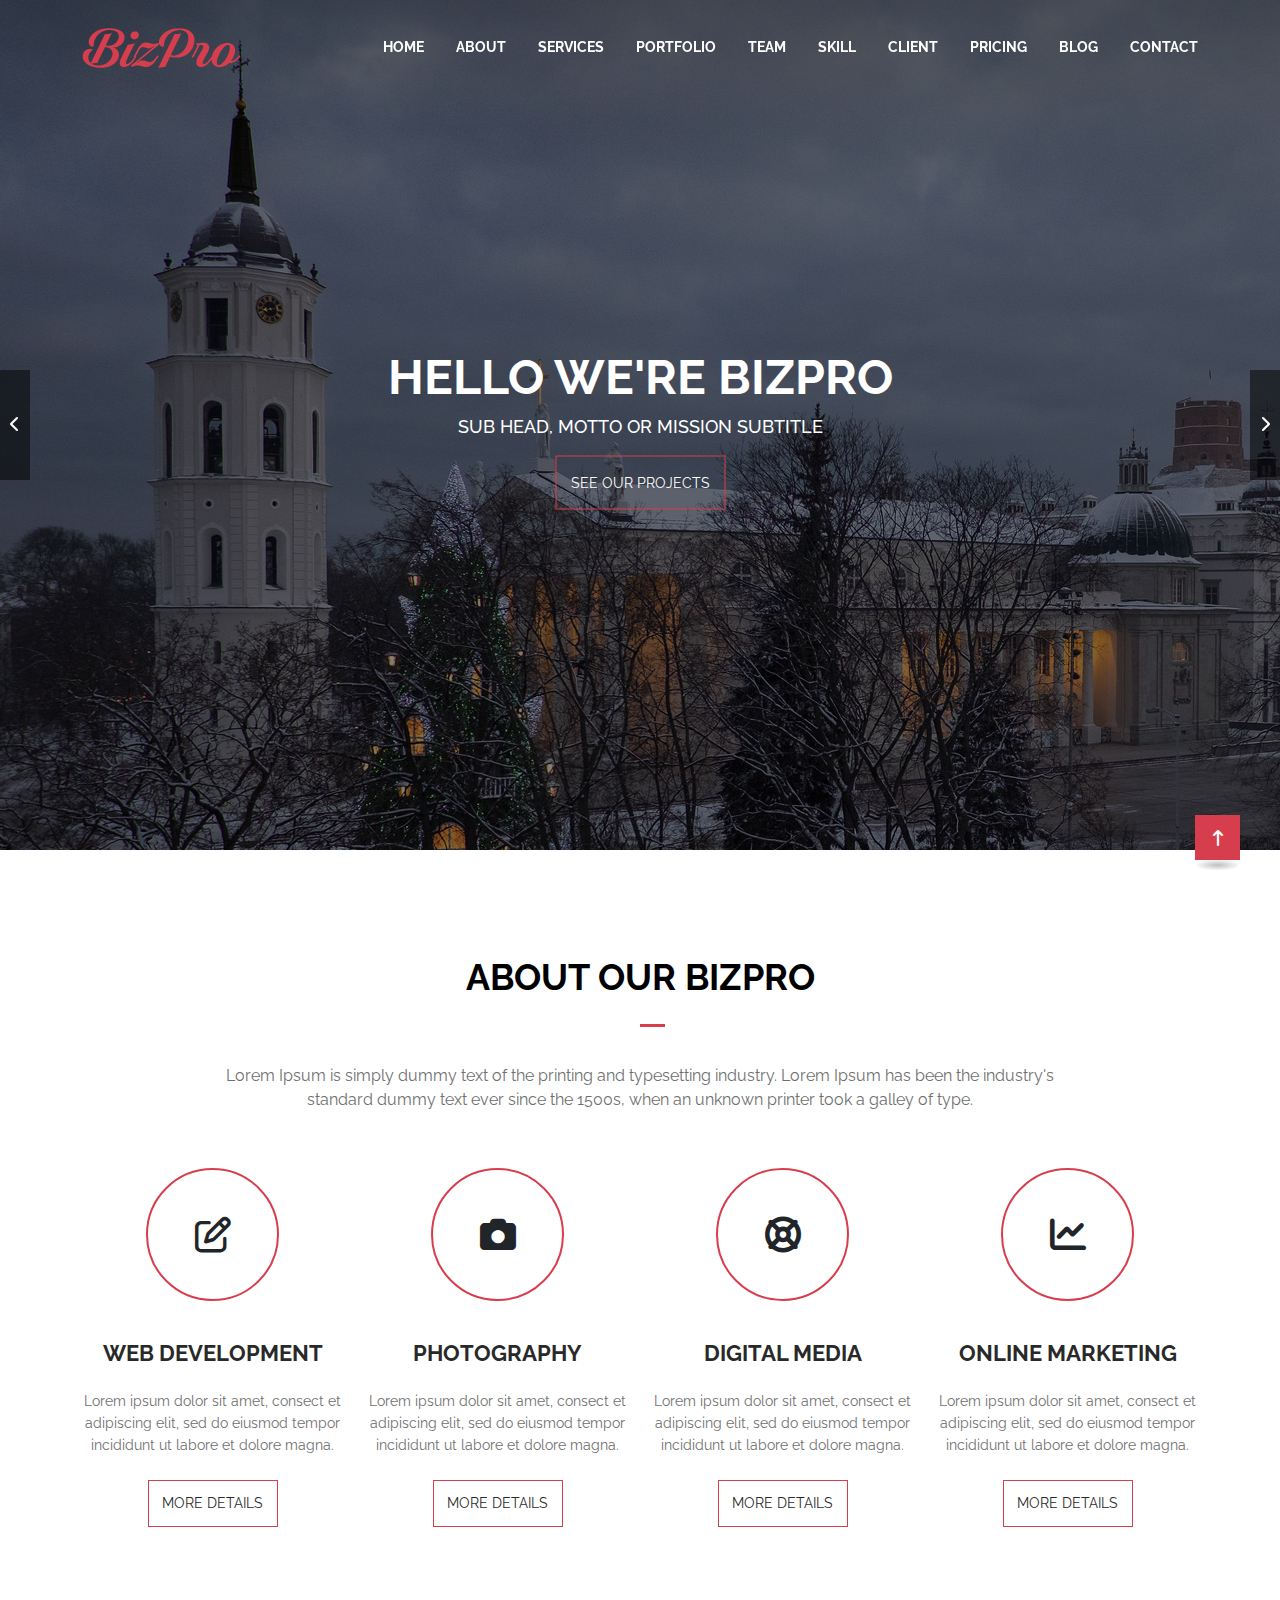
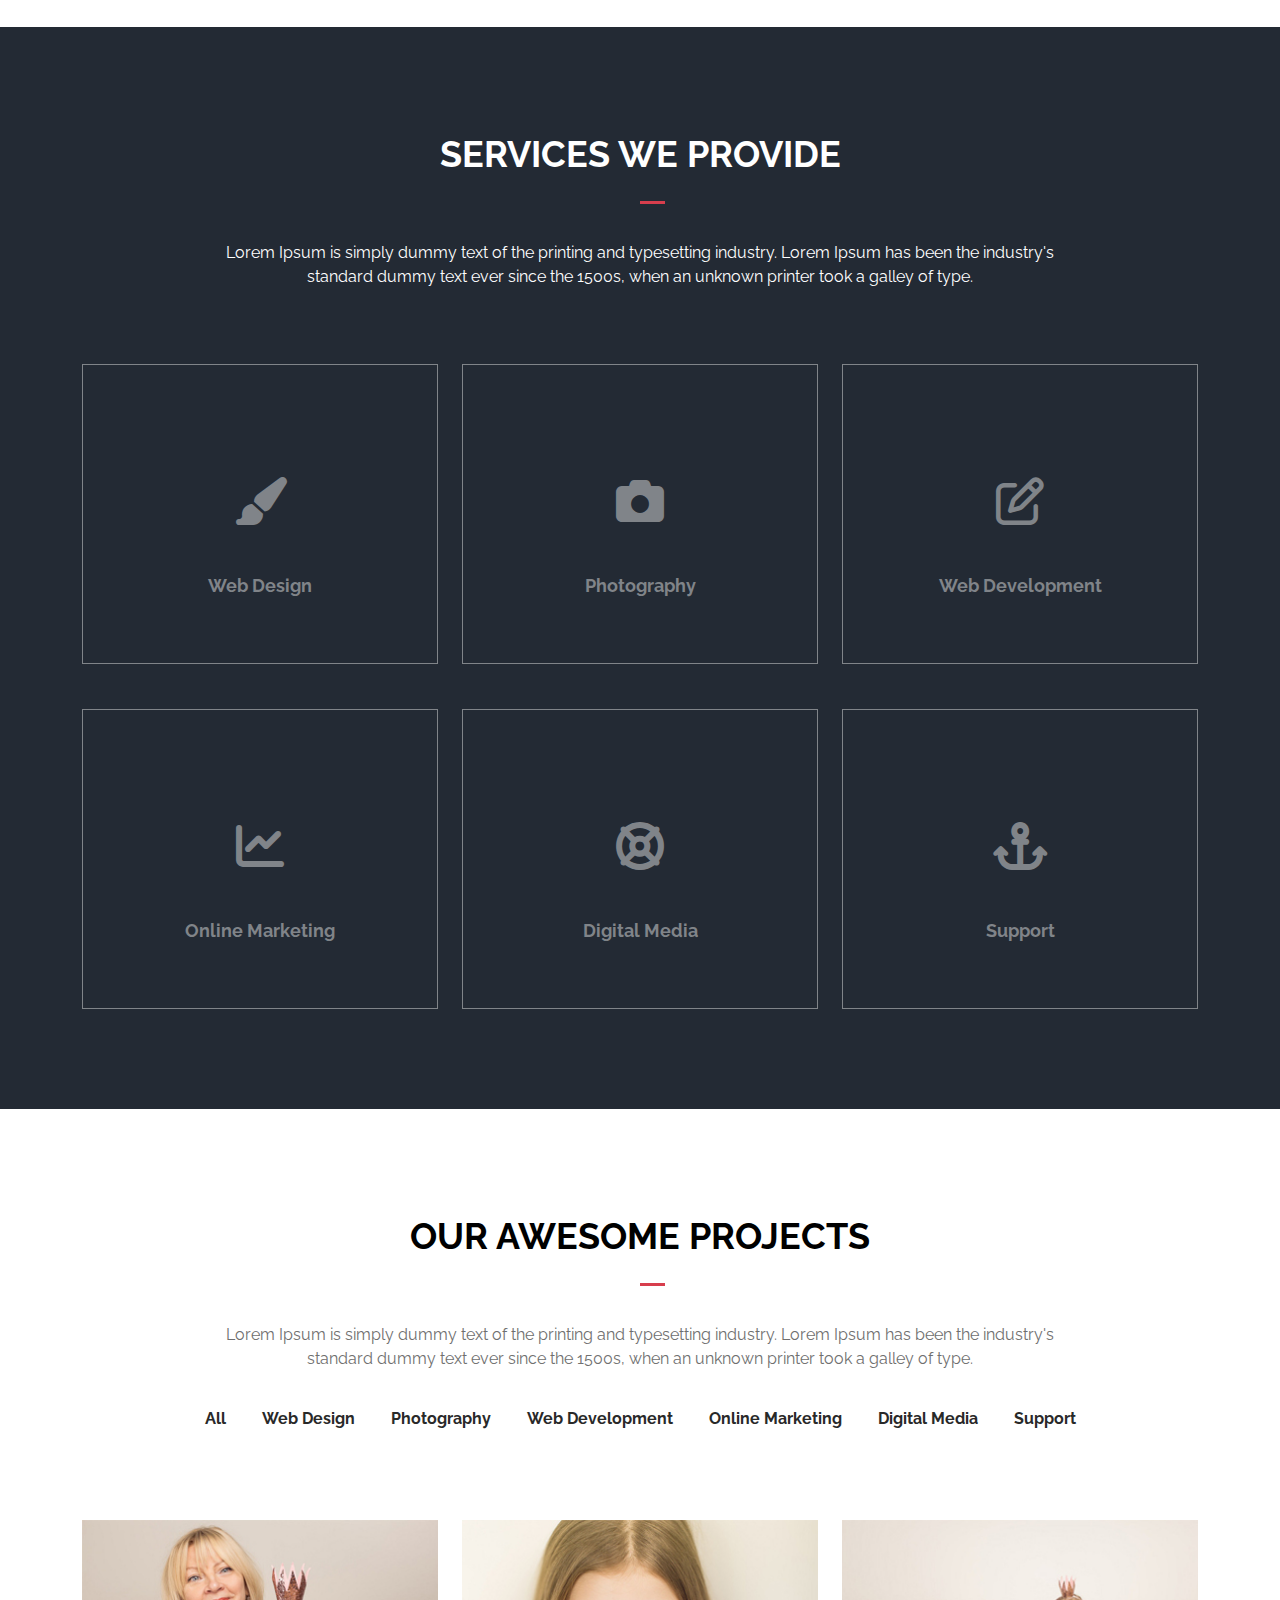
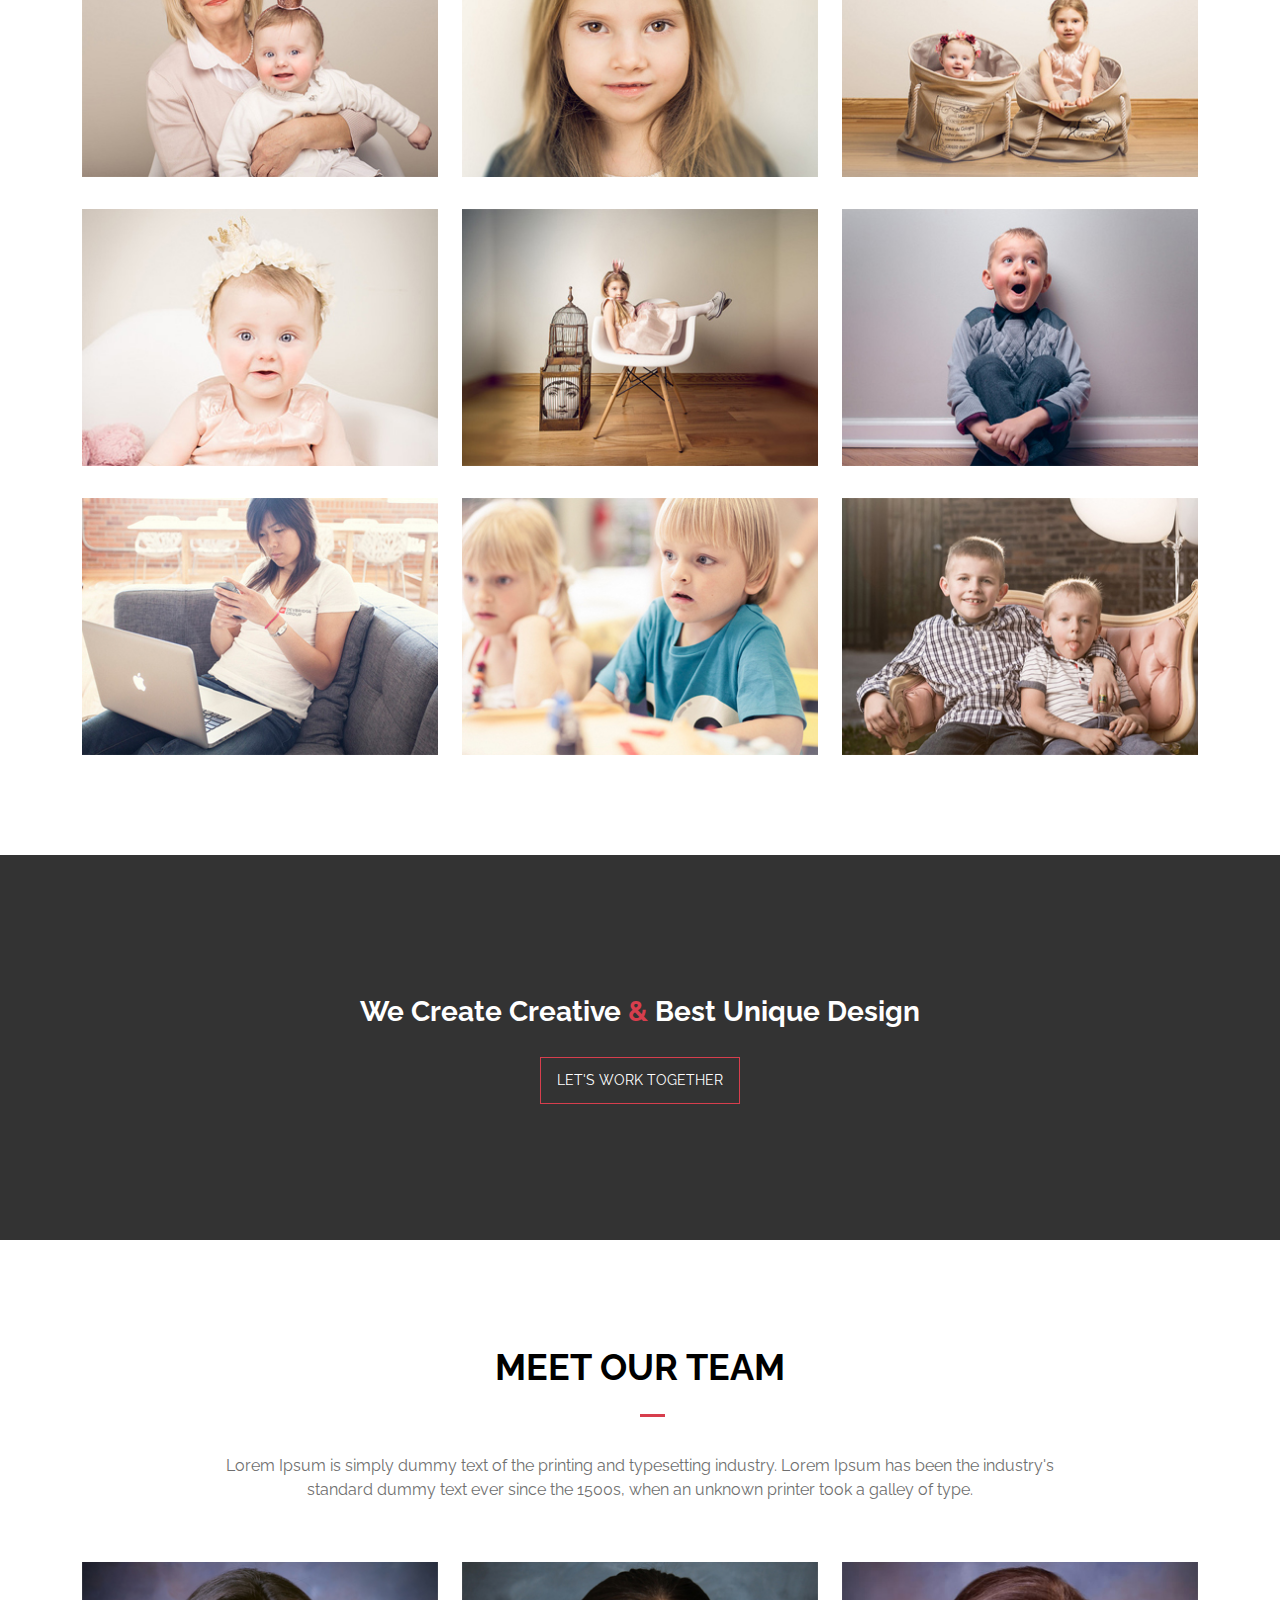
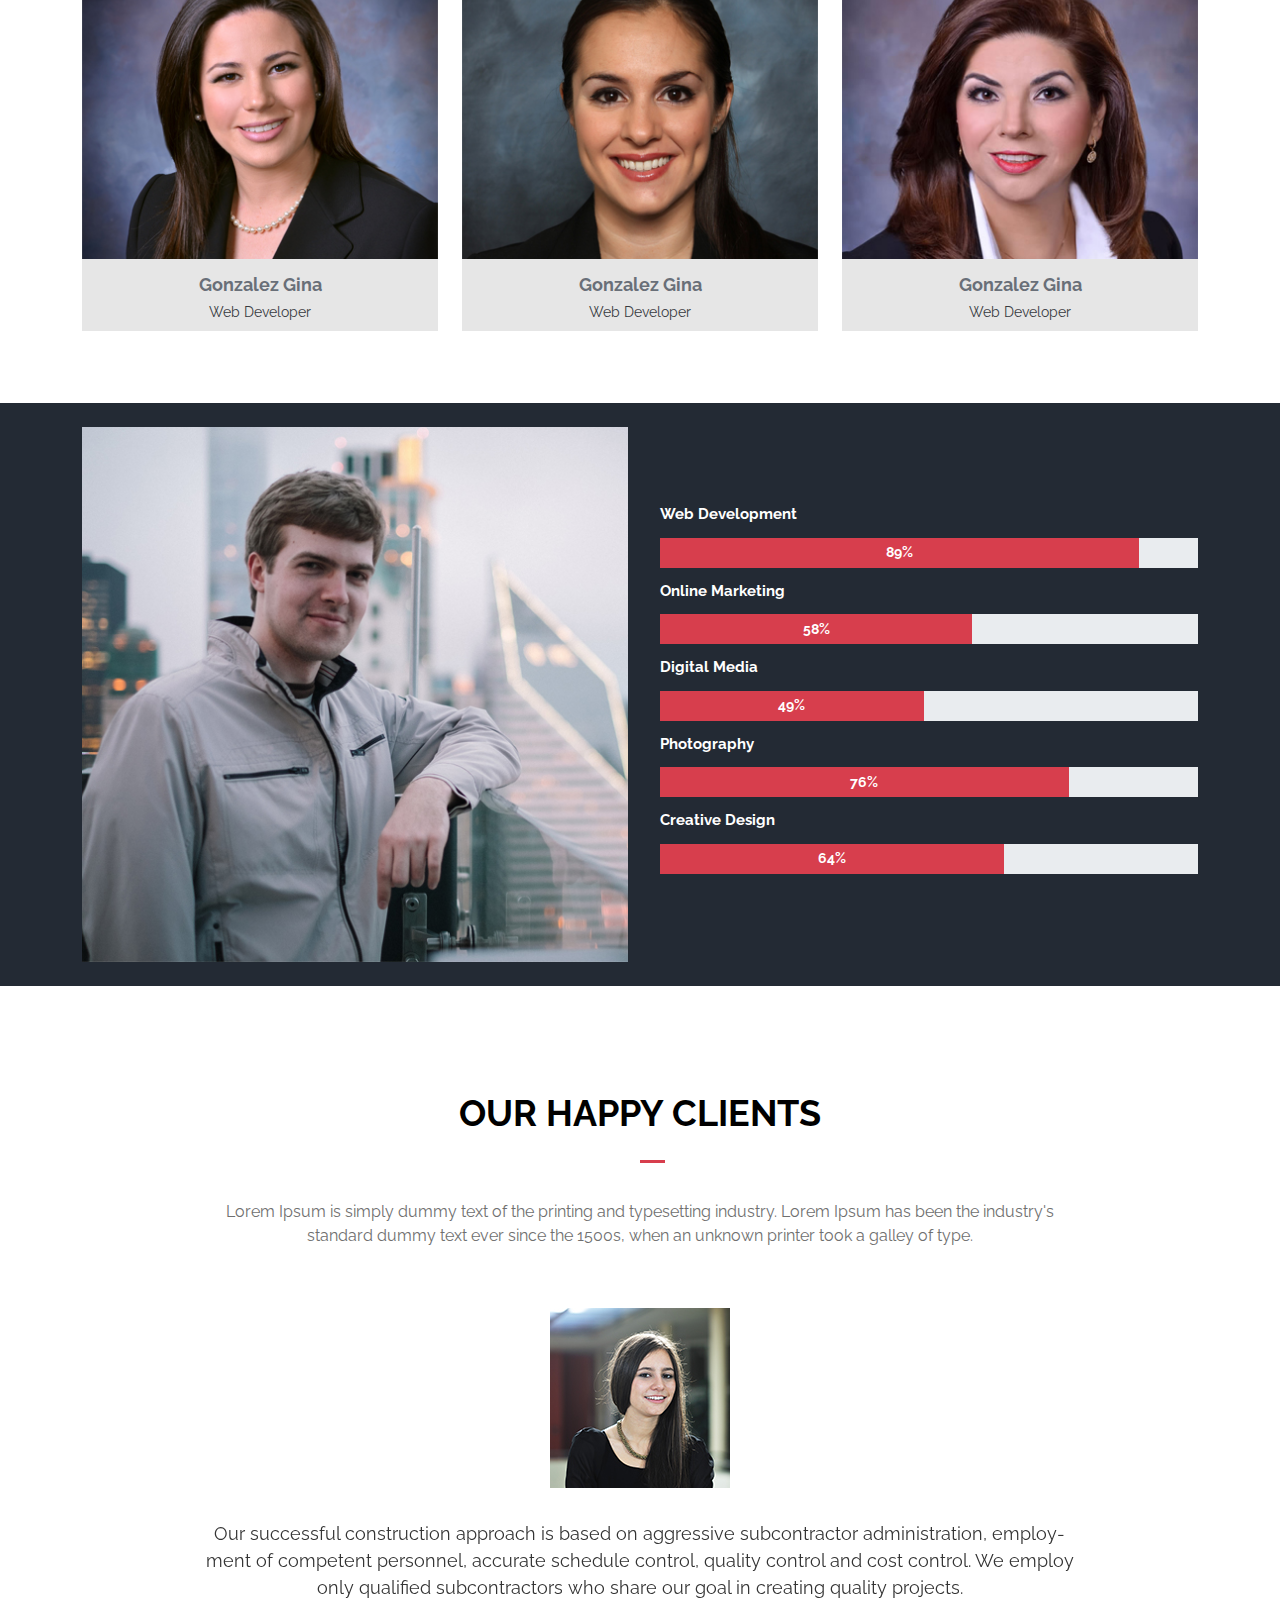
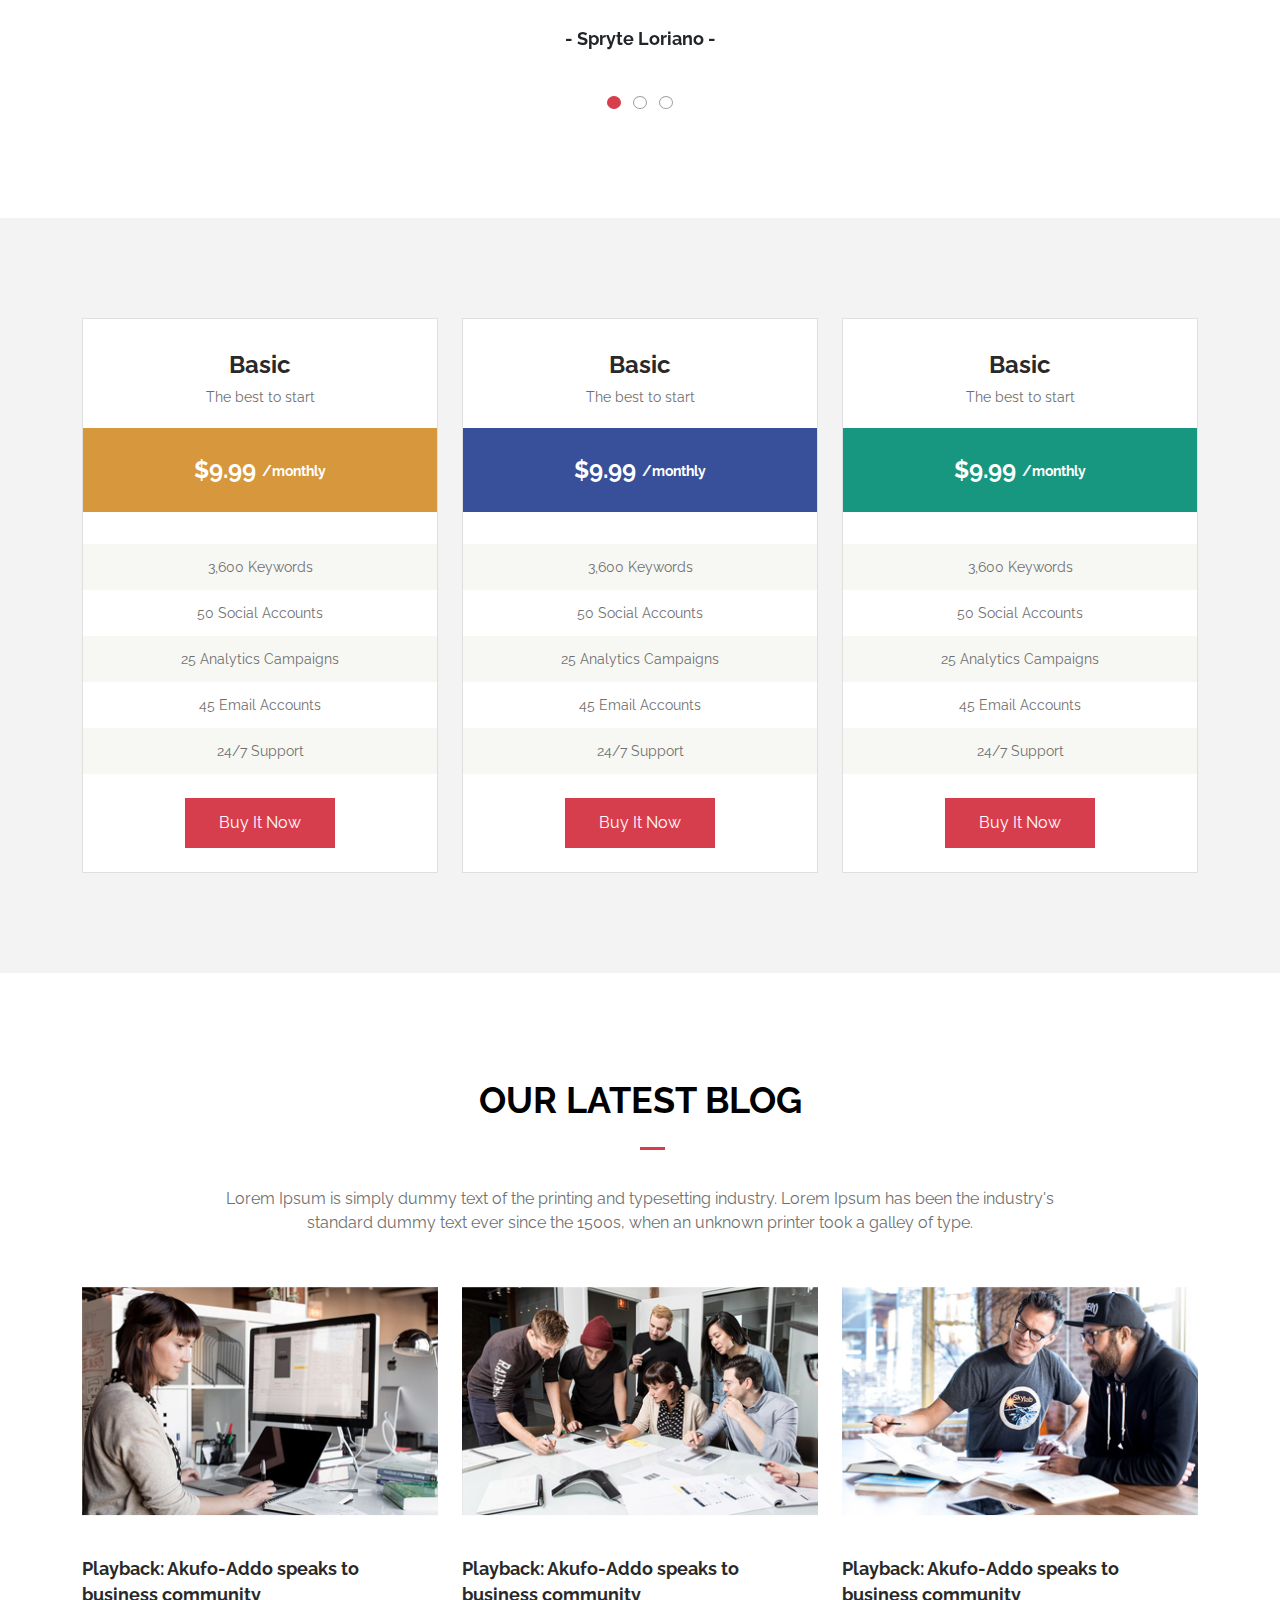
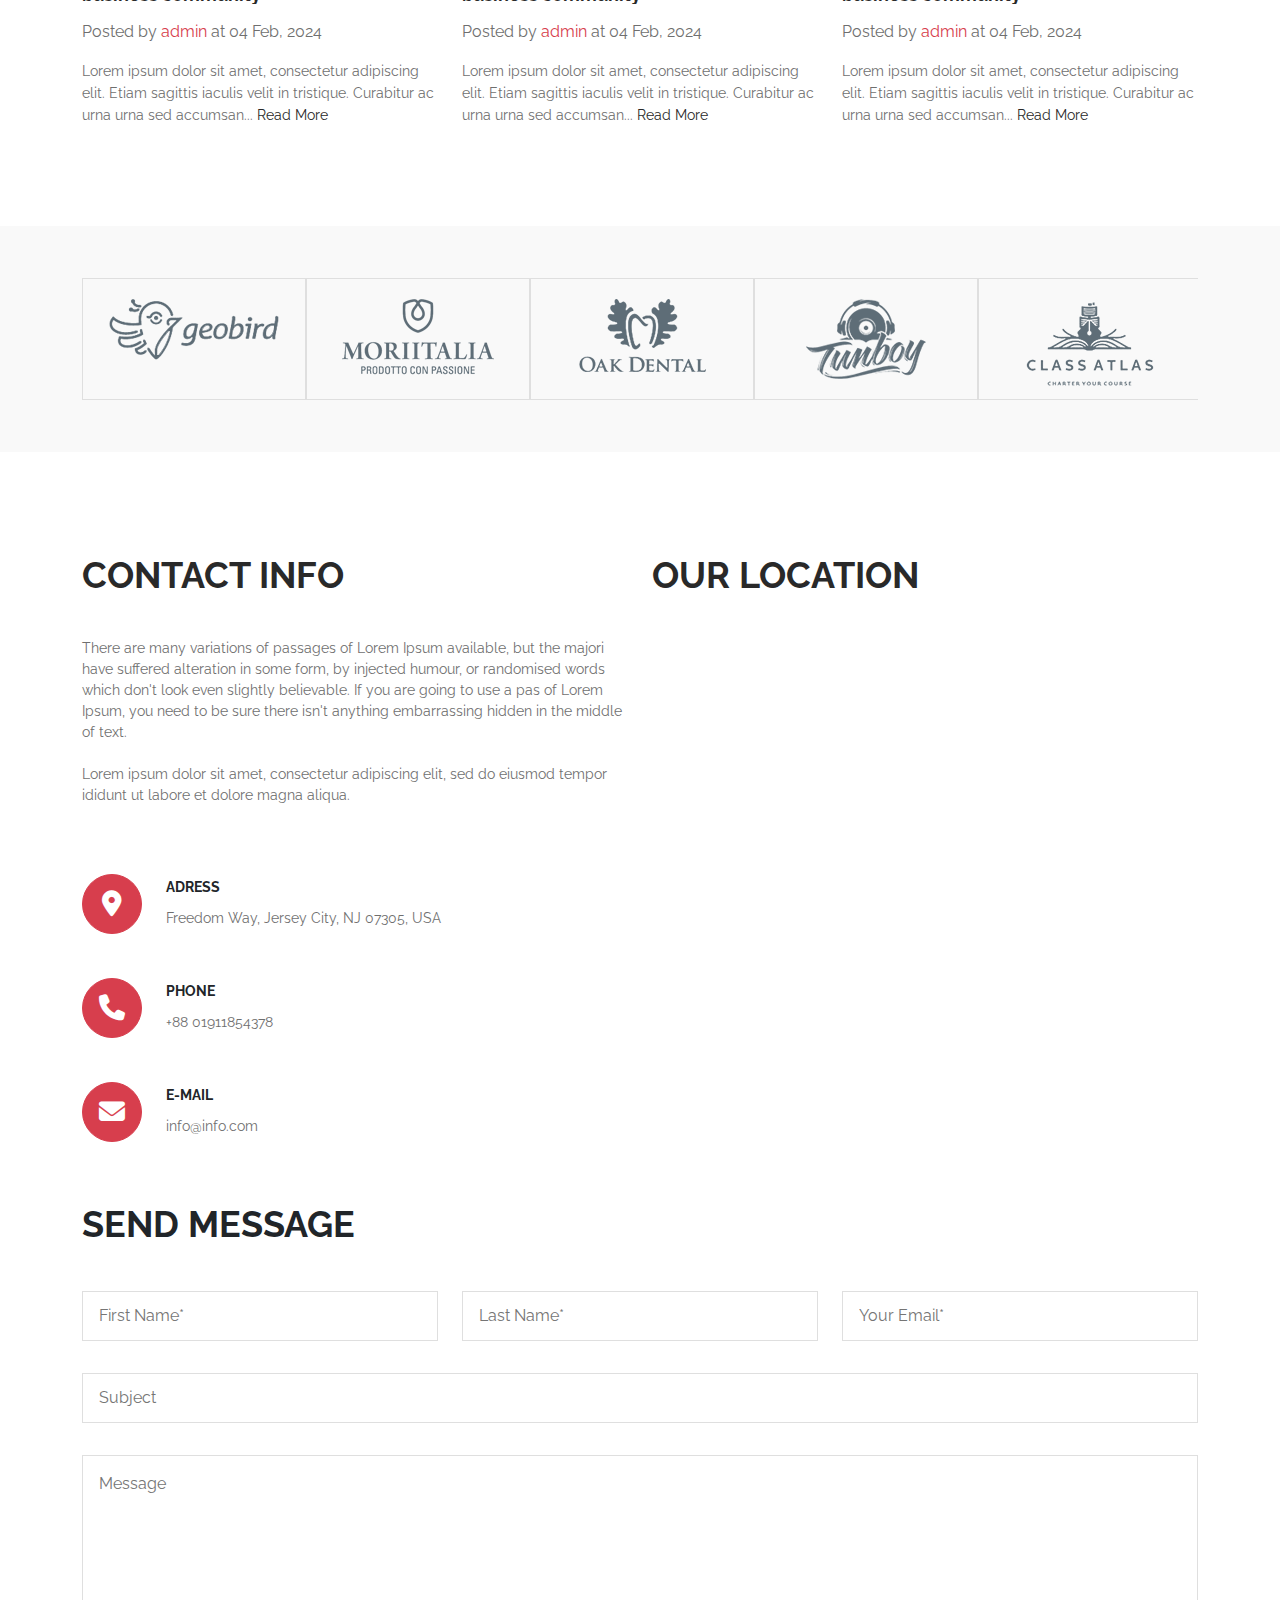
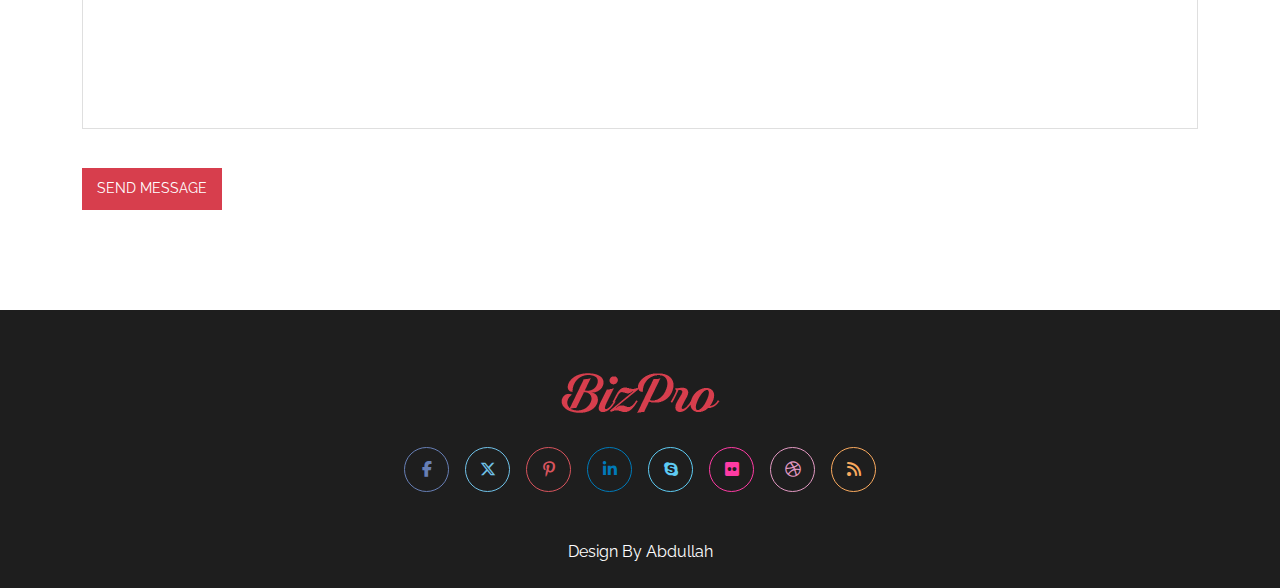
<file: index.html>
<!DOCTYPE html>
<html lang="en">

<head>
    <meta charset="UTF-8">
    <meta name="viewport" content="width=device-width, initial-scale=1.0">
    <link rel="preconnect" href="https://fonts.googleapis.com">
    <link rel="preconnect" href="https://fonts.gstatic.com" crossorigin>
    <link href="https://fonts.googleapis.com/css2?family=Raleway:ital,wght@0,100..900;1,100..900&display=swap"
        rel="stylesheet">
    <link rel="icon" type="image/x-icon" href="assest/img/favicon.ico">
    <link rel="stylesheet" href="assest/libraries/bootstrap/bootstrap.min.css">
    <link rel="stylesheet" href="assest/libraries/slick/slick/slick.css">
    <link rel="stylesheet" href="https://cdnjs.cloudflare.com/ajax/libs/font-awesome/6.5.1/css/all.min.css">
    <link rel="stylesheet" href="assest/css/main.css">
    <link rel="stylesheet" href="assest/css/mobile.css">
    <title>BizPro</title>
</head>

<body>

    <header class="header">
        <div class="container">
            <div class="row">
                <div class="col-lg-2 col-8">
                    <a href="#" class="logo">
                        <img src="assest/img/logo.png">
                    </a>
                </div>
                <div class="col-lg-10 col-4">
                    <nav>
                        <ul>
                            <li><a class="active" href="#">Home</a></li>
                            <li><a class="" href="#section-about">About</a></li>
                            <li><a class="" href="#section-service">Services</a></li>
                            <li><a class="" href="#section-project">Portfolio</a></li>
                            <li><a class="" href="#section-team">Team</a></li>
                            <li><a class="" href="#section-skill">Skill</a></li>
                            <li><a class="" href="#section-client">Client</a></li>
                            <li><a class="" href="#section-pricing">Pricing</a></li>
                            <li><a class="" href="#section-blog">Blog</a></li>
                            <li><a class="" href="#section-contact">Contact</a></li>
                        </ul>
                        <button class="toggle-menu" onclick="sidebar()"><i class="fa-solid fa-bars"></i></button>
                    </nav>
                </div>
            </div>
        </div>
        <div class="overlay" id="sidebar-overlay" onclick="sidebar()"></div>
        <div class="sidebar" id="sidebar">
            <div class="close-button">
                <button onclick="sidebar()"><svg width="14" height="14" viewBox="0 0 14 14" fill="none"><path d="M13 1L1 13" stroke="black" stroke-linecap="round" stroke-linejoin="round"/><path d="M1 1L13 13" stroke="black" stroke-linecap="round" stroke-linejoin="round"/></svg></button>
            </div>

            <nav>
                <ul>
                    <li><a class="active" href="#">Home</a></li>
                    <li><a class="" href="#section-about">About</a></li>
                    <li><a class="" href="#section-service">Services</a></li>
                    <li><a class="" href="#section-project">Portfolio</a></li>
                    <li><a class="" href="#section-team">Team</a></li>
                    <li><a class="" href="#section-skill">Skill</a></li>
                    <li><a class="" href="#section-client">Client</a></li>
                    <li><a class="" href="#section-pricing">Pricing</a></li>
                    <li><a class="" href="#section-blog">Blog</a></li>
                    <li><a class="" href="#section-contact">Contact</a></li>
                </ul>
            </nav>
        </div>
    </header>

    <div class="slickSlider">
        <div class="slider">
            <img src="assest/img/slider/slide-1.jpg">
            <div class="content">
                <div class="title">HELLO WE'RE BizPro</div>
                <div class="subtitle">Sub Head, Motto or Mission subtitle</div>
                <button>See Our Projects</button>
            </div>
        </div>
        <div class="slider">
            <img src="assest/img/slider/slide-2.jpg">
            <div class="content">
                <div class="title">HELLO WE'RE BizPro</div>
                <div class="subtitle">Sub Head, Motto or Mission subtitle</div>
                <button class="button-hover">See Our Projects</button>
            </div>
        </div>
    </div>

    <section class="about-us" id="section-about">
        <div class="container">
            <div class="head-titles">
                <div class="head-title">About Our BizPro</div>
                <div class="head-subtitle">Lorem Ipsum is simply dummy text of the printing and typesetting industry.
                    Lorem Ipsum has been the industry's standard dummy text ever since the 1500s, when an unknown
                    printer took a galley of type.</div>
            </div>
            <div class="row">
                <div class="col-xl-3 col-lg-6 col-sm-6">
                    <div class="single-about-content">
                        <div class="single-about-icon">
                            <i class="fa-regular fa-pen-to-square"></i>
                        </div>
                        <div class="single-about-title">
                            <a href="#">Web Development</a>
                        </div>
                        <div class="single-about-subtitle">
                            Lorem ipsum dolor sit amet, consect et adipiscing elit, sed do eiusmod tempor incididunt ut
                            labore et dolore magna.
                        </div>
                        <div class="single-about-button">
                            <a href="#">More Details</a>
                        </div>
                    </div>
                </div>
                <div class="col-xl-3 col-lg-6 col-sm-6">
                    <div class="single-about-content">
                        <div class="single-about-icon">
                            <i class="fa fa-camera" aria-hidden="true"></i>
                        </div>
                        <div class="single-about-title">
                            <a href="#">PHOTOGRAPHY</a>
                        </div>
                        <div class="single-about-subtitle">
                            Lorem ipsum dolor sit amet, consect et adipiscing elit, sed do eiusmod tempor incididunt ut
                            labore et dolore magna.
                        </div>
                        <div class="single-about-button">
                            <a href="#">More Details</a>
                        </div>
                    </div>
                </div>
                <div class="col-xl-3 col-lg-6 col-sm-6">
                    <div class="single-about-content">
                        <div class="single-about-icon">
                            <i class="fa fa-life-ring" aria-hidden="true"></i>
                        </div>
                        <div class="single-about-title">
                            <a href="#">Digital Media</a>
                        </div>
                        <div class="single-about-subtitle">
                            Lorem ipsum dolor sit amet, consect et adipiscing elit, sed do eiusmod tempor incididunt ut
                            labore et dolore magna.
                        </div>
                        <div class="single-about-button">
                            <a href="#">More Details</a>
                        </div>
                    </div>
                </div>
                <div class="col-xl-3 col-lg-6 col-sm-6">
                    <div class="single-about-content">
                        <div class="single-about-icon">
                            <i class="fa fa-line-chart" aria-hidden="true"></i>
                        </div>
                        <div class="single-about-title">
                            <a href="#">Online Marketing</a>
                        </div>
                        <div class="single-about-subtitle">
                            Lorem ipsum dolor sit amet, consect et adipiscing elit, sed do eiusmod tempor incididunt ut
                            labore et dolore magna.
                        </div>
                        <div class=" button-hover single-about-button">
                            <a href="#">More Details</a>
                        </div>
                    </div>
                </div>
            </div>
        </div>
    </section>

    <section class="service" id="section-service">
        <div class="container">
            <div class="head-titles">
                <div class="head-title">Services We Provide</div>
                <div class="head-subtitle">Lorem Ipsum is simply dummy text of the printing and typesetting industry.
                    Lorem Ipsum has been the industry's standard dummy text ever since the 1500s, when an unknown
                    printer took a galley of type.</div>
            </div>
            <div class="row">
                <div class="col-lg-4 col-md-4 col-sm-6">
                    <div class="single-service-content">
                        <div class="service-hover">
                            <div class="service-icon">
                                <i class="fa fa-paint-brush" aria-hidden="true"></i>
                            </div>
                            <div class="service-title">
                                <a href="#">Web Design</a>
                            </div>
                        </div>
                        <div class="service-subtitle">Lorem ipsum dolor sit amet, consectetur scing elit, sed do
                            eiusmod, tempor incididunt labore et dolore magna aliqua. Ut enim ad minim ut veniam, quis
                            nostrud exercitation ullamco aliquip ex ea commodo consequat.
                        </div>
                    </div>
                </div>
                <div class="col-lg-4 col-md-4 col-sm-6">
                    <div class="single-service-content">
                        <div class="service-hover">
                            <div class="service-icon">
                                <i class="fa fa-camera" aria-hidden="true"></i>
                            </div>
                            <div class="service-title">
                                <a href="#">Photography</a>
                            </div>
                        </div>
                        <div class="service-subtitle">Lorem ipsum dolor sit amet, consectetur scing elit, sed do
                            eiusmod, tempor incididunt labore et dolore magna aliqua. Ut enim ad minim ut veniam, quis
                            nostrud exercitation ullamco aliquip ex ea commodo consequat.
                        </div>
                    </div>
                </div>
                <div class="col-lg-4 col-md-4 col-sm-6">
                    <div class="single-service-content">
                        <div class="service-hover">
                            <div class="service-icon">
                                <i class="fa-regular fa-pen-to-square"></i>
                            </div>
                            <div class="service-title">
                                <a href="#">Web Development</a>
                            </div>
                        </div>
                        <div class="service-subtitle">Lorem ipsum dolor sit amet, consectetur scing elit, sed do
                            eiusmod, tempor incididunt labore et dolore magna aliqua. Ut enim ad minim ut veniam, quis
                            nostrud exercitation ullamco aliquip ex ea commodo consequat.
                        </div>
                    </div>
                </div>
                <div class="col-lg-4 col-md-4 col-sm-6">
                    <div class="single-service-content">
                        <div class="service-hover">
                            <div class="service-icon">
                                <i class="fa fa-line-chart" aria-hidden="true"></i>
                            </div>
                            <div class="service-title">
                                <a href="#">Online Marketing</a>
                            </div>
                        </div>
                        <div class="service-subtitle">Lorem ipsum dolor sit amet, consectetur scing elit, sed do
                            eiusmod, tempor incididunt labore et dolore magna aliqua. Ut enim ad minim ut veniam, quis
                            nostrud exercitation ullamco aliquip ex ea commodo consequat.
                        </div>
                    </div>
                </div>
                <div class="col-lg-4 col-md-4 col-sm-6">
                    <div class="single-service-content">
                        <div class="service-hover">
                            <div class="service-icon">
                                <i class="fa fa-life-ring" aria-hidden="true"></i>
                            </div>
                            <div class="service-title">
                                <a href="#">Digital Media</a>
                            </div>
                        </div>
                        <div class="service-subtitle">Lorem ipsum dolor sit amet, consectetur scing elit, sed do
                            eiusmod, tempor incididunt labore et dolore magna aliqua. Ut enim ad minim ut veniam, quis
                            nostrud exercitation ullamco aliquip ex ea commodo consequat.
                        </div>
                    </div>
                </div>
                <div class="col-lg-4 col-md-4 col-sm-6">
                    <div class="single-service-content">
                        <div class="service-hover">
                            <div class="service-icon">
                                <i class="fa fa-anchor" aria-hidden="true"></i>
                            </div>
                            <div class="service-title">
                                <a href="#">Support</a>
                            </div>
                        </div>
                        <div class="service-subtitle">Lorem ipsum dolor sit amet, consectetur scing elit, sed do
                            eiusmod, tempor incididunt labore et dolore magna aliqua. Ut enim ad minim ut veniam, quis
                            nostrud exercitation ullamco aliquip ex ea commodo consequat.
                        </div>
                    </div>
                </div>
            </div>
    </section>

    <section class="project" id="section-project">
        <div class="container">
            <div class="head-titles">
                <div class="head-title">Our Awesome Projects</div>
                <div class="head-subtitle">Lorem Ipsum is simply dummy text of the printing and typesetting industry.
                    Lorem Ipsum has been the industry's standard dummy text ever since the 1500s, when an unknown
                    printer took a galley of type.</div>
            </div>
            <div class="project-menu">
                <ul>
                    <li>All</li>
                    <li>Web Design</li>
                    <li>Photography</li>
                    <li>Web Development</li>
                    <li>Online Marketing</li>
                    <li>Digital Media</li>
                    <li>Support</li>
                </ul>
            </div>
            <div class="project-gallery">
                <div class="row">
                    <div class="col-lg-4 col-md-6 col-sm-6">
                        <div class="project-gallery-item">
                            <div class="single-img">
                                <img src="assest/img/project/1.jpg">
                                <div class="img-hover">
                                    <div class="img-hover-border">
                                        <div class="img-hover-title">
                                            <a href="#">Sweet Photo</a>
                                        </div>
                                        <div class="img-hover-subtitle">
                                            <ul>
                                                <li>Business /</li>
                                                <li>Service /</li>
                                                <li>Product /</li>
                                                <li>Template</li>
                                            </ul>
                                        </div>
                                    </div>
                                </div>
                            </div>
                        </div>
                    </div>
                    <div class="col-lg-4 col-md-6 col-sm-6">
                        <div class="project-gallery-item">
                            <div class="single-img">
                                <img src="assest/img/project/2.jpg">
                                <div class="img-hover">
                                    <div class="img-hover-border">
                                        <div class="img-hover-title">
                                            <a href="#">Sweet Photo</a>
                                        </div>
                                        <div class="img-hover-subtitle">
                                            <ul>
                                                <li>Business /</li>
                                                <li>Service /</li>
                                                <li>Product /</li>
                                                <li>Template</li>
                                            </ul>
                                        </div>
                                    </div>
                                </div>
                            </div>
                        </div>
                    </div>
                    <div class="col-lg-4 col-md-6 col-sm-6">
                        <div class="project-gallery-item">
                            <div class="single-img">
                                <img src="assest/img/project/3.jpg">
                                <div class="img-hover">
                                    <div class="img-hover-border">
                                        <div class="img-hover-title">
                                            <a href="#">Sweet Photo</a>
                                        </div>
                                        <div class="img-hover-subtitle">
                                            <ul>
                                                <li>Business /</li>
                                                <li>Service /</li>
                                                <li>Product /</li>
                                                <li>Template</li>
                                            </ul>
                                        </div>
                                    </div>
                                </div>
                            </div>
                        </div>
                    </div>
                    <div class="col-lg-4 col-md-6 col-sm-6">
                        <div class="project-gallery-item">
                            <div class="single-img">
                                <img src="assest/img/project/4.jpg">
                                <div class="img-hover">
                                    <div class="img-hover-border">
                                        <div class="img-hover-title">
                                            <a href="#">Sweet Photo</a>
                                        </div>
                                        <div class="img-hover-subtitle">
                                            <ul>
                                                <li>Business /</li>
                                                <li>Service /</li>
                                                <li>Product /</li>
                                                <li>Template</li>
                                            </ul>
                                        </div>
                                    </div>
                                </div>
                            </div>
                        </div>
                    </div>
                    <div class="col-lg-4 col-md-6 col-sm-6">
                        <div class="project-gallery-item">
                            <div class="single-img">
                                <img src="assest/img/project/5.jpg">
                                <div class="img-hover">
                                    <div class="img-hover-border">
                                        <div class="img-hover-title">
                                            <a href="#">Sweet Photo</a>
                                        </div>
                                        <div class="img-hover-subtitle">
                                            <ul>
                                                <li>Business /</li>
                                                <li>Service /</li>
                                                <li>Product /</li>
                                                <li>Template</li>
                                            </ul>
                                        </div>
                                    </div>
                                </div>
                            </div>
                        </div>
                    </div>
                    <div class="col-lg-4 col-md-6 col-sm-6">
                        <div class="project-gallery-item">
                            <div class="single-img">
                                <img src="assest/img/project/6.jpg">
                                <div class="img-hover">
                                    <div class="img-hover-border">
                                        <div class="img-hover-title">
                                            <a href="#">Sweet Photo</a>
                                        </div>
                                        <div class="img-hover-subtitle">
                                            <ul>
                                                <li>Business /</li>
                                                <li>Service /</li>
                                                <li>Product /</li>
                                                <li>Template</li>
                                            </ul>
                                        </div>
                                    </div>
                                </div>
                            </div>
                        </div>
                    </div>
                    <div class="col-lg-4 col-md-6 col-sm-6">
                        <div class="project-gallery-item">
                            <div class="single-img">
                                <img src="assest/img/project/7.jpg">
                                <div class="img-hover">
                                    <div class="img-hover-border">
                                        <div class="img-hover-title">
                                            <a href="#">Sweet Photo</a>
                                        </div>
                                        <div class="img-hover-subtitle">
                                            <ul>
                                                <li>Business /</li>
                                                <li>Service /</li>
                                                <li>Product /</li>
                                                <li>Template</li>
                                            </ul>
                                        </div>
                                    </div>
                                </div>
                            </div>
                        </div>
                    </div>
                    <div class="col-lg-4 col-md-6 col-sm-6">
                        <div class="project-gallery-item">
                            <div class="single-img">
                                <img src="assest/img/project/8.jpg">
                                <div class="img-hover">
                                    <div class="img-hover-border">
                                        <div class="img-hover-title">
                                            <a href="#">Sweet Photo</a>
                                        </div>
                                        <div class="img-hover-subtitle">
                                            <ul>
                                                <li>Business /</li>
                                                <li>Service /</li>
                                                <li>Product /</li>
                                                <li>Template</li>
                                            </ul>
                                        </div>
                                    </div>
                                </div>
                            </div>
                        </div>
                    </div>
                    <div class="col-lg-4 col-md-6 col-sm-6">
                        <div class="project-gallery-item">
                            <div class="single-img">
                                <img src="assest/img/project/9.jpg">
                                <div class="img-hover">
                                    <div class="img-hover-border">
                                        <div class="img-hover-title">
                                            <a href="#">Sweet Photo</a>
                                        </div>
                                        <div class="img-hover-subtitle">
                                            <ul>
                                                <li>Business /</li>
                                                <li>Service /</li>
                                                <li>Product /</li>
                                                <li>Template</li>
                                            </ul>
                                        </div>
                                    </div>
                                </div>
                            </div>
                        </div>
                    </div>
                </div>
            </div>
        </div>
    </section>

    <section class="full-banner">
        <div class="full-banner-content">
            <div class="full-banner-title">
                We Create Creative <span>&</span> Best Unique Design
            </div>
            <div class="full-banner-button">
                <a href="#">Let's Work Together</a>
            </div>
        </div>
    </section>

    <section class="team" id="section-team">
        <div class="container">
            <div class="head-titles">
                <div class="head-title">Meet Our Team</div>
                <div class="head-subtitle">Lorem Ipsum is simply dummy text of the printing and typesetting industry.
                    Lorem Ipsum has been the industry's standard dummy text ever since the 1500s, when an unknown
                    printer took a galley of type.</div>
            </div>
            <div class="row">
                <div class="col-lg-4 col-md-6 col-sm-6">
                    <div class="single-team">
                        <div class="single-team-img">
                            <img src="assest/img/team/1.jpg">
                            <div class="img-content">
                                <div class="img-content-name">Gonzalez Gina</div>
                                <div class="img-content-title">Web Developer</div>
                                <div class="img-content-subtitle">On the other hand, We denounce ut with righteo
                                    indignation and dislike men who are so beguiled and demoralized.</div>
                            </div>
                        </div>
                        <div class="single-team-content">
                            <div class="single-team-title">Gonzalez Gina</div>
                            <div class="single-team-subtitle">Web Developer</div>
                            <div class="single-team-media">
                                <a href="#" class="facebook">
                                    <i class="fa-brands fa-facebook-f"></i>
                                </a>
                                <a href="#" class="twitter">
                                    <i class="fa-brands fa-x-twitter"></i>
                                </a>
                                <a href="#" class="pinterest">
                                    <i class="fa-brands fa-pinterest"></i>
                                </a>
                                <a href="#" class="linkedin">
                                    <i class="fa-brands fa-linkedin-in"></i>
                                </a>
                            </div>
                        </div>
                    </div>
                </div>
                <div class="col-lg-4 col-md-6 col-sm-6">
                    <div class="single-team">
                        <div class="single-team-img">
                            <img src="assest/img/team/2.jpg">
                            <div class="img-content">
                                <div class="img-content-name">Holly Vincenzini</div>
                                <div class="img-content-title">Media Partner</div>
                                <div class="img-content-subtitle">On the other hand, We denounce ut with righteo
                                    indignation and dislike men who are so beguiled and demoralized.</div>
                            </div>
                        </div>
                        <div class="single-team-content">
                            <div class="single-team-title">Gonzalez Gina</div>
                            <div class="single-team-subtitle">Web Developer</div>
                            <div class="single-team-media">
                                <a href="#" class="facebook">
                                    <i class="fa-brands fa-facebook-f"></i>
                                </a>
                                <a href="#" class="twitter">
                                    <i class="fa-brands fa-x-twitter"></i>
                                </a>
                                <a href="#" class="pinterest">
                                    <i class="fa-brands fa-pinterest"></i>
                                </a>
                                <a href="#" class="linkedin">
                                    <i class="fa-brands fa-linkedin-in"></i>
                                </a>
                            </div>
                        </div>
                    </div>
                </div>
                <div class="col-lg-4 col-md-6 col-sm-6">
                    <div class="single-team">
                        <div class="single-team-img">
                            <img src="assest/img/team/3.jpg">
                            <div class="img-content">
                                <div class="img-content-name">Ramirez Minita</div>
                                <div class="img-content-title">Graphic Design</div>
                                <div class="img-content-subtitle">On the other hand, We denounce ut with righteo
                                    indignation and dislike men who are so beguiled and demoralized.</div>
                            </div>
                        </div>
                        <div class="single-team-content">
                            <div class="single-team-title">Gonzalez Gina</div>
                            <div class="single-team-subtitle">Web Developer</div>
                            <div class="single-team-media">
                                <a href="#" class="facebook">
                                    <i class="fa-brands fa-facebook-f"></i>
                                </a>
                                <a href="#" class="twitter">
                                    <i class="fa-brands fa-x-twitter"></i>
                                </a>
                                <a href="#" class="pinterest">
                                    <i class="fa-brands fa-pinterest"></i>
                                </a>
                                <a href="#" class="linkedin">
                                    <i class="fa-brands fa-linkedin-in"></i>
                                </a>
                            </div>
                        </div>
                    </div>
                </div>
            </div>
        </div>
    </section>

    <section class="skill" id="section-skill">
        <div class="container">
            <div class="row">
                <div class="col-lg-6 col-12">
                    <div class="skill-img">
                        <img src="assest/img/skill/1.jpg" alt="">
                    </div>
                </div>
                <div class="col-lg-6 col-12">
                    <div class="skill-content">
                        <div class="skill-bar">
                            <div class="skill-bar-title">Web Development</div>
                            <div class="progress">
                                <div class="progress-bar" role="progressbar" style="width: 89%;" aria-valuenow="89"
                                    data-percentage="89" aria-valuemin="0" aria-valuemax="100">89%</div>
                            </div>
                        </div>
                        <div class="skill-bar">
                            <div class="skill-bar-title">Online Marketing</div>
                            <div class="progress">
                                <div class="progress-bar" role="progressbar" style="width: 58%;" aria-valuenow="58"
                                    data-percentage="58" aria-valuemin="0" aria-valuemax="100">58%</div>
                            </div>
                        </div>
                        <div class="skill-bar">
                            <div class="skill-bar-title">Digital Media</div>
                            <div class="progress">
                                <div class="progress-bar" role="progressbar" style="width: 49%;" aria-valuenow="49"
                                    data-percentage="49" aria-valuemin="0" aria-valuemax="100">49%</div>
                            </div>
                        </div>
                        <div class="skill-bar">
                            <div class="skill-bar-title">Photography</div>
                            <div class="progress">
                                <div class="progress-bar" role="progressbar" style="width: 76%;" aria-valuenow="76"
                                    data-percentage="76" aria-valuemin="0" aria-valuemax="100">76%</div>
                            </div>
                        </div>
                        <div class="skill-bar">
                            <div class="skill-bar-title">Creative Design</div>
                            <div class="progress">
                                <div class="progress-bar" role="progressbar" style="width: 64%;" aria-valuenow="64"
                                    data-percentage="64" aria-valuemin="0" aria-valuemax="100">64%</div>
                            </div>
                        </div>
                    </div>
                </div>
            </div>
        </div>
    </section>

    <section class="client" id="section-client">
        <div class="container">
            <div class="head-titles">
                <div class="head-title">Our Happy Clients</div>
                <div class="head-subtitle">Lorem Ipsum is simply dummy text of the printing and typesetting industry.
                    Lorem Ipsum has been the industry's standard dummy text ever since the 1500s, when an unknown
                    printer took a galley of type.</div>
            </div>
            <div class="client-slider">
                <div class="client-content">
                    <div class="client-img">
                        <img src="assest/img/client/1.jpg" alt="">
                    </div>
                    <div class="client-title">Our successful construction approach is based on aggressive subcontractor
                        administration, employ-ment of competent personnel, accurate schedule control, quality control
                        and
                        cost control. We employ only qualified subcontractors who share our goal in creating quality
                        projects.</div>
                    <div class="client-name">- Spryte Loriano -</div>
                </div>
                <div class="client-content">
                    <div class="client-img">
                        <img src="assest/img/client/2.jpg" alt="">
                    </div>
                    <div class="client-title">Our successful construction approach is based on aggressive subcontractor
                        administration, employ-ment of competent personnel, accurate schedule control, quality control
                        and
                        cost control. We employ only qualified subcontractors who share our goal in creating quality
                        projects.</div>
                    <div class="client-name">- Spryte Loriano -</div>
                </div>
                <div class="client-content">
                    <div class="client-img">
                        <img src="assest/img/client/2.jpg" alt="">
                    </div>
                    <div class="client-title">Our successful construction approach is based on aggressive subcontractor
                        administration, employ-ment of competent personnel, accurate schedule control, quality control
                        and
                        cost control. We employ only qualified subcontractors who share our goal in creating quality
                        projects.</div>
                    <div class="client-name">- Spryte Loriano -</div>
                </div>
            </div>
        </div>
    </section>

    <section class="pricing" id="section-pricing">
        <div class="container">
            <div class="row">
                <div class="col-lg-4 col-md-4 col-sm-4 col-xs-12">
                    <div class="box">
                        <div class="single-pricing">
                            <div class="pricing-title">Basic</div>
                            <div class="pricing-subtitle">The best to start</div>
                            <div class="pricing-price color-1">
                                $9.99 <span>/monthly</span>
                            </div>
                            <div class="pricing-list">
                                <ul>
                                    <li>3,600 Keywords</li>
                                    <li>50 Social Accounts</li>
                                    <li>25 Analytics Campaigns</li>
                                    <li>45 Email Accounts</li>
                                    <li>24/7 Support</li>
                                </ul>
                            </div>
                            <div class="pricing-button">
                                <a href="#">Buy It Now</a>
                            </div>
                        </div>
                    </div>
                </div>
                <div class="col-lg-4 col-md-4 col-sm-4 col-xs-12">
                    <div class="box">
                        <div class="single-pricing">
                            <div class="pricing-title">Basic</div>
                            <div class="pricing-subtitle">The best to start</div>
                            <div class="pricing-price color-2">
                                $9.99 <span>/monthly</span>
                            </div>
                            <div class="pricing-list">
                                <ul>
                                    <li>3,600 Keywords</li>
                                    <li>50 Social Accounts</li>
                                    <li>25 Analytics Campaigns</li>
                                    <li>45 Email Accounts</li>
                                    <li>24/7 Support</li>
                                </ul>
                            </div>
                            <div class="pricing-button">
                                <a href="#">Buy It Now</a>
                            </div>
                        </div>
                    </div>
                </div>
                <div class="col-lg-4 col-md-4 col-sm-4 col-xs-12">
                    <div class="box">
                        <div class="single-pricing">
                            <div class="pricing-title">Basic</div>
                            <div class="pricing-subtitle">The best to start</div>
                            <div class="pricing-price color-3">
                                $9.99 <span>/monthly</span>
                            </div>
                            <div class="pricing-list">
                                <ul>
                                    <li>3,600 Keywords</li>
                                    <li>50 Social Accounts</li>
                                    <li>25 Analytics Campaigns</li>
                                    <li>45 Email Accounts</li>
                                    <li>24/7 Support</li>
                                </ul>
                            </div>
                            <div class="pricing-button">
                                <a href="#">Buy It Now</a>
                            </div>
                        </div>
                    </div>
                </div>
            </div>
        </div>
    </section>

    <section class="blog" id="section-blog">
        <div class="container">
            <div class="head-titles">
                <div class="head-title">Our Latest Blog</div>
                <div class="head-subtitle">Lorem Ipsum is simply dummy text of the printing and typesetting industry.
                    Lorem Ipsum has been the industry's standard dummy text ever since the 1500s, when an unknown
                    printer took a galley of type.</div>
            </div>
            <div class="row">
                <div class="col-lg-4 col-md-4 col-sm-6 col-xs-12">
                    <div class="single-blog">
                        <a href="blog-details.html" class="img">
                            <div class="blog-img">
                                <div class="img-hover-icon">
                                    <i class="fa fa-link" aria-hidden="true"></i>
                                </div>
                                <img src="assest/img/blog/1.jpg" alt="">
                            </div>
                        </a>
                        <div class="blog-content">
                            <a href="blog-details.html" class="blog-title">Playback: Akufo-Addo speaks to business community</a>
                            <div class="blog-date">
                                Posted by <span>admin</span> at 04 Feb, 2024
                            </div>
                            <div class="blog-subtitle">Lorem ipsum dolor sit amet, consectetur adipiscing elit. Etiam
                                sagittis iaculis velit in tristique. Curabitur ac urna urna sed accumsan... <a
                                    href="blog-details.html">Read More</a></div>
                        </div>
                    </div>
                </div>
                <div class="col-lg-4 col-md-4 col-sm-6 col-xs-12">
                    <div class="single-blog">
                        <a href="blog-details.html" class="img">
                            <div class="blog-img">
                                <div class="img-hover-icon">
                                    <i class="fa fa-link" aria-hidden="true"></i>
                                </div>
                                <img src="assest/img/blog/2.jpg" alt="">
                            </div>
                        </a>
                        <div class="blog-content">
                            <a href="blog-details.html" class="blog-title">Playback: Akufo-Addo speaks to business community</a>
                            <div class="blog-date">
                                Posted by <span>admin</span> at 04 Feb, 2024
                            </div>
                            <div class="blog-subtitle">Lorem ipsum dolor sit amet, consectetur adipiscing elit. Etiam
                                sagittis iaculis velit in tristique. Curabitur ac urna urna sed accumsan... <a
                                    href="blog-details.html">Read More</a></div>
                        </div>
                    </div>
                </div>
                <div class="col-lg-4 col-md-4 col-sm-6 col-xs-12">
                    <div class="single-blog">
                        <a href="#" class="img">
                            <div class="blog-img">
                                <div class="img-hover-icon">
                                    <i class="fa fa-link" aria-hidden="true"></i>
                                </div>
                                <img src="assest/img/blog/3.jpg" alt="">
                            </div>
                        </a>
                        <div class="blog-content">
                            <a href="#" class="blog-title">Playback: Akufo-Addo speaks to business community</a>
                            <div class="blog-date">
                                Posted by <span>admin</span> at 04 Feb, 2024
                            </div>
                            <div class="blog-subtitle">Lorem ipsum dolor sit amet, consectetur adipiscing elit. Etiam
                                sagittis iaculis velit in tristique. Curabitur ac urna urna sed accumsan... <a
                                    href="#">Read More</a></div>
                        </div>
                    </div>
                </div>
            </div>
        </div>
    </section>

    <div class="brands">
        <div class="container">
            <div class="brands-slider">
                <div class="logo">
                    <img src="assest/img/brand/p1.png" alt="">
                </div>
                <div class="logo">
                    <img src="assest/img/brand/p2.png" alt="">
                </div>
                <div class="logo">
                    <img src="assest/img/brand/p3.png" alt="">
                </div>
                <div class="logo">
                    <img src="assest/img/brand/p4.png" alt="">
                </div>
                <div class="logo">
                    <img src="assest/img/brand/p5.png" alt="">
                </div>
                <div class="logo">
                    <img src="assest/img/brand/p1.png" alt="">
                </div>
                <div class="logo">
                    <img src="assest/img/brand/p2.png" alt="">
                </div>
                <div class="logo">
                    <img src="assest/img/brand/p3.png" alt="">
                </div>
                <div class="logo">
                    <img src="assest/img/brand/p4.png" alt="">
                </div>
                <div class="logo">
                    <img src="assest/img/brand/p5.png" alt="">
                </div>
            </div>
        </div>
    </div>

    <section class="contact" id="section-contact">
        <div class="container">
            <div class="row">
                <div class="col-12 col-lg-6 col-sm-12">
                    <div class="contact-left">
                        <div class="contact-title">Contact Info</div>
                        <div class="contact-subtitle">
                            There are many variations of passages of Lorem Ipsum available, but the majori have suffered
                            alteration in some form, by injected humour, or randomised words which don't look even
                            slightly believable. If you are going to use a pas of Lorem Ipsum, you need to be sure there
                            isn't anything embarrassing hidden in the middle of text.
                            <br>
                            <br>
                            Lorem ipsum dolor sit amet, consectetur adipiscing elit, sed do eiusmod tempor ididunt ut
                            labore et dolore magna aliqua.
                        </div>
                        <div class="contact-address">
                            <div class="icon"><i class="fa-solid fa-location-dot"></i></div>
                            <div>
                                <div class="address">Adress</div>
                                <span>Freedom Way, Jersey City, NJ 07305, USA</span>
                            </div>

                        </div>
                        <div class="contact-phone">
                            <div class="icon"><i class="fa-solid fa-phone"></i></div>
                            <div>
                                <div class="phone">Phone</div>
                                <span>+88 01911854378</span>
                            </div>
                        </div>
                        <div class="contact-mail">
                            <div class="icon"><i class="fa-solid fa-envelope"></i></div>
                            <div>
                                <div class="mail">E-mail</div>
                                <span>info@info.com</span>
                            </div>
                        </div>
                    </div>
                </div>
                <div class="col-12 col-lg-6 col-sm-12">
                    <div class="contact-right">
                        <div class="contact-title">Our Location</div>
                        <div class="maps">
                            <iframe
                                src="https://www.google.com/maps/embed?pb=!1m18!1m12!1m3!1d6352252.721146542!2d29.84514769338751!3d38.9768396205632!2m3!1f0!2f0!3f0!3m2!1i1024!2i768!4f13.1!3m3!1m2!1s0x14b0155c964f2671%3A0x40d9dbd42a625f2a!2zVMO8cmtpeWU!5e0!3m2!1str!2str!4v1715684709199!5m2!1str!2str"
                                width="100%" height="500" style="border:0;" allowfullscreen="" loading="lazy"
                                referrerpolicy="no-referrer-when-downgrade"></iframe>
                        </div>
                    </div>
                </div>
            </div>

            <!-- send message -->
            <form action="">
                <div class="row">
                    <div class="message-title">SEND MESSAGE</div>
                    <div class="col-lg-4"><input placeholder="First Name*" type="text" required></div>
                    <div class="col-lg-4"><input placeholder="Last Name*" type="text" required></div>
                    <div class="col-lg-4"><input placeholder="Your Email*" type="email" required></div>
                    <div class="col-lg-12"><input placeholder="Subject" type="text"></div>
                    <div class="col-lg-12"><textarea placeholder="Message" name="" id="" rows="10"></textarea></div>
                    <div class="col-lg-12"><button>SEND MESSAGE</button></div>
                </div>
            </form>
        </div>
    </section>

    <footer>
        <div class="container">
            <div class="footer-menu">
                <a href="#" class="logo">
                    <img src="assest/img/logo.png" alt="">
                </a>
                <ul>
                    <li>
                        <a href="#">
                            <i class="fa-brands fa-facebook-f"></i>
                        </a>
                    </li>
                    <li>
                        <a href="#">
                            <i class="fa-brands fa-x-twitter"></i>
                        </a>
                    </li>
                    <li>
                        <a href="#">
                            <i class="fa-brands fa-pinterest-p"></i>
                        </a>
                    </li>
                    <li>
                        <a href="#">
                            <i class="fa-brands fa-linkedin-in"></i>
                        </a>
                    </li>
                    <li>
                        <a href="#">
                            <i class="fa-brands fa-skype"></i>
                        </a>
                    </li>
                    <li>
                        <a href="#">
                            <i class="fa-brands fa-flickr"></i>
                        </a>
                    </li>
                    <li>
                        <a href="#">
                            <i class="fa-brands fa-dribbble"></i>
                        </a>
                    </li>
                    <li>
                        <a href="#">
                            <i class="fa-solid fa-rss"></i>
                        </a>
                    </li>
                </ul>
                <div class="copyright">Design By Abdullah</div>
            </div>
        </div>
    </footer>

    <a href="#" class="scroll-top" id="scrollTopBtn">
        <i class="fa-solid fa-arrow-up-long"></i>
    </a>

    <script src="assest/libraries/jquery/jquery.slim.min.js"></script>
    <script src="assest/libraries/bootstrap/popper.min.js"></script>
    <script src="assest/libraries/bootstrap/bootstrap.4.6.2.bundle.min.js"></script>
    <script src="assest/libraries/slick/slick/slick.min.js"></script>
    <script src="assest/js/script.js"></script>

</body>

</html>
</file>
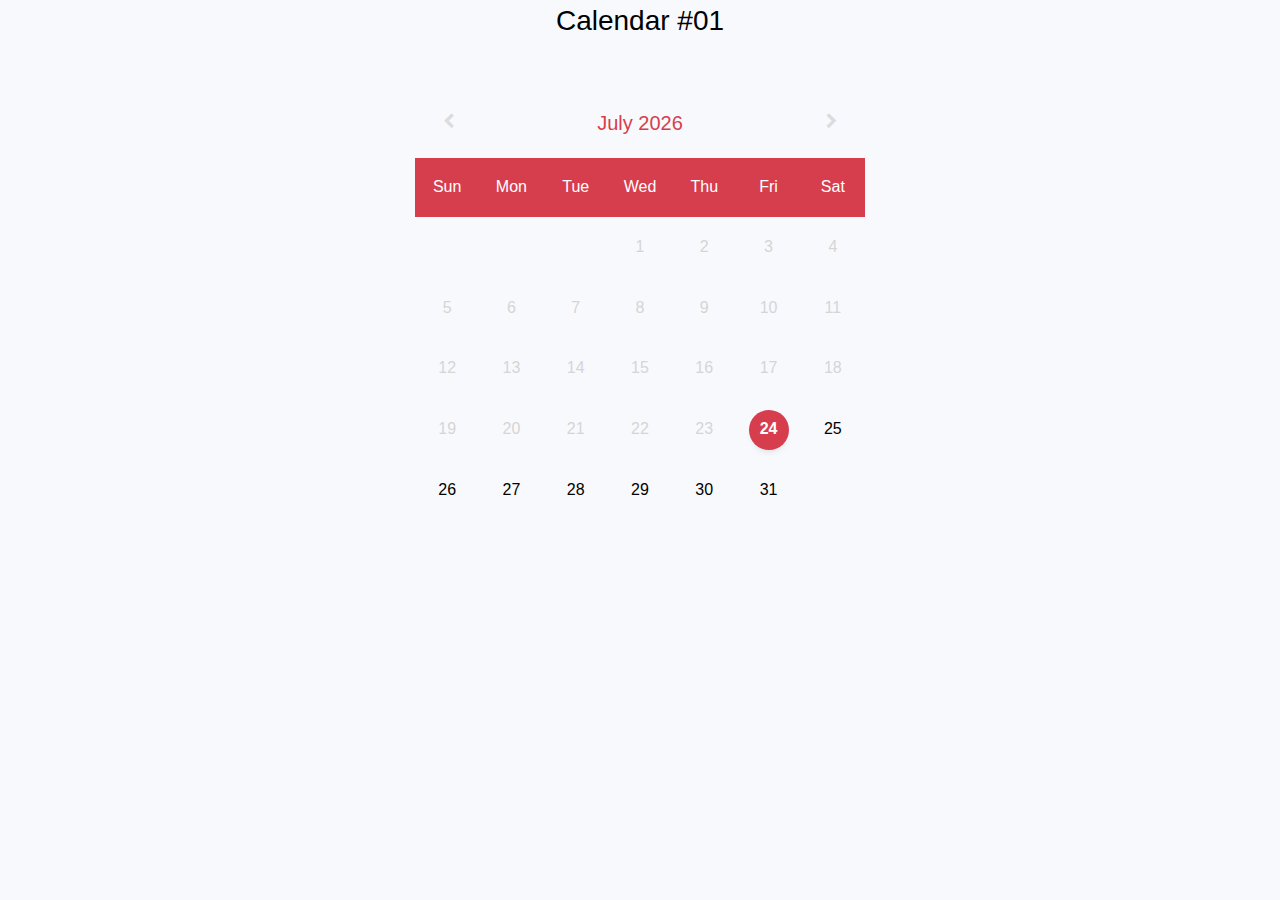
<file: assest/css/calendar/index.html>
<!doctype html>
<html lang="en">
  <head>
  	<title>Calendar 01</title>
    <meta charset="utf-8">
    <meta name="viewport" content="width=device-width, initial-scale=1, shrink-to-fit=no">

	<link href="https://fonts.googleapis.com/css?family=Lato:300,400,700&display=swap" rel="stylesheet">

	<link rel="stylesheet" href="https://stackpath.bootstrapcdn.com/font-awesome/4.7.0/css/font-awesome.min.css">
	
	<link rel="stylesheet" href="css/style.css">

	</head>
	<body>
	<section class="ftco-section">
		<div class="container">
			<div class="row justify-content-center">
				<div class="col-md-6 text-center mb-5">
					<h2 class="heading-section">Calendar #01</h2>
				</div>
			</div>
			<div class="row">
				<div class="col-md-12">
					<div class="calendar calendar-first" id="calendar_first">
				    <div class="calendar_header">
				        <button class="switch-month switch-left"> <i class="fa fa-chevron-left"></i></button>
				         <h2></h2>
				        <button class="switch-month switch-right"> <i class="fa fa-chevron-right"></i></button>
				    </div>
				    <div class="calendar_weekdays"></div>
				    <div class="calendar_content"></div>
					</div>
				</div>
			</div>
		</div>
	</section>

	<script src="js/jquery.min.js"></script>
  <script src="js/popper.js"></script>
  <script src="js/bootstrap.min.js"></script>
  <script src="js/main.js"></script>

	</body>
</html>
</file>
<file: assest/css/main.css>
@import url('https://fonts.googleapis.com/css2?family=Raleway:ital,wght@0,100..900;1,100..900&display=swap');

::-webkit-scrollbar {
    width: 8px;
    height: 8px
}

::-webkit-scrollbar-track {
    background: #F3F3F3
}

::-webkit-scrollbar-thumb {
    background: #d73e4d
}

body {
    font-family: "Raleway", sans-serif;
    background-color: #fff;
    scroll-behavior: smooth;
}

header {
    height: 70px;
    width: 100%;
    display: flex;
    align-items: center;
    margin-top: 12px;
    background-color: transparent;
    position: fixed;
    z-index: 99;
}

header .logo {
    display: flex;
    align-items: center;
    height: 100%;
}

header nav {
    display: flex;
    justify-content: end;
    height: 100%;
}

header nav ul {
    display: flex;
    align-items: center;
    list-style: none;
    margin-bottom: 0;
    padding-left: 0;
}

header nav ul li {
    cursor: pointer;
}

header nav ul li:last-child {
    padding-right: 0;
}

header nav ul li a {
    text-decoration: none;
    text-transform: uppercase;
    font-size: 14px;
    font-weight: 700;
    color: #fff;
    transition: 0.3s;
}

header nav ul li.active a {
    color: #d73e4d;
}

header nav ul li:hover a {
    color: #d73e4d;
    transition: 0.3s;
}

header .toggle-menu {
    background-color: transparent;
    color: #fff;
    border: none;
}

.header .sidebar{
    width: 300px;
    height: 100%;
    background-color: #fff;
    top: 0;
    right: 0;
    position: fixed;
    margin-right: -300px;
    transition: 0.3s;
    z-index: 11;
}

.header .sidebar .close-button{
    display: flex;
    justify-content: flex-end;
    margin: 24px 24px 0 0 ;
}

.header .sidebar .close-button button{
    background-color: transparent;
    border: none;
}

.header .sidebar nav ul{
    display: flex;
    justify-content: start;
    flex-direction: column;
    align-items: center;
    width: 100%;
    padding: 32px 12px 12px 12px;
}

.header .sidebar nav ul li a{
    color: #d73e4d;
}

body.sidebar-active #sidebar-overlay{
    visibility: visible;
    opacity: .5;
}
body.sidebar-active .sidebar{
    margin-right: 0;
}

.overlay{
    width: 100vw;
    height: 100vh;
    display: block;
    position: fixed;
    visibility: hidden;
    background-color: #34495E;
    top: 0;
    left: 0;
    opacity: 0;
    z-index: 10;
    transition: var(--transation-time);
}

@keyframes menu_sticky {
    0% {
        margin-top: -120px;
        opacity: 0;
    }

    50% {
        margin-top: -64px;
        opacity: 0;
    }

    100% {
        margin-top: 0;
        opacity: 1;
    }
}

.fixed {
    display: flex;
    position: fixed;
    width: 100%;
    top: 0;
    left: 0;
    z-index: 9999;
    background: rgba(0, 0, 0, 0.5);
    margin: 0;
    animation-name: menu_sticky;
    animation-duration: 0.70s;
    animation-timing-function: ease-in-out;
}

.header .fixed .logo {
    margin-top: -8px;
}

.slider {
    position: relative;
    z-index: 0;
}

.slider .content {
    position: absolute;
    top: calc(50%);
    left: calc(50%);
    transform: translate(-50%, -50%);
    color: #fff;
    text-transform: uppercase;
    text-align: center;
}

.slider .content .title {
    font-size: 48px;
    font-weight: 700;
}

.slider .content .subtitle {
    font-size: 18px;
    font-weight: 500;
    margin-bottom: 16px;
}

.slider .content button {
    font-size: 14px;
    background-color: transparent;
    width: 170px;
    line-height: 50px;
    border: 1px solid #d73e4d;
    color: #fff;
    text-transform: uppercase;
}

.slickSlider {
    position: relative;

}

.slickSlider .slick-arrow {
    position: absolute;
    top: calc(50%);
    z-index: 1;
    transform: translateY(-50%);
    width: 30px;
    height: 110px;
    background-color: rgba(0, 0, 0, 0.5);
    color: #fff;
    border-style: none;
}

.slickSlider .slick-next {
    right: 0;
}

.head-titles {
    padding-top: 100px;
    text-align: center;
}

.head-titles .head-title {
    font-size: 36px;
    font-weight: 700;
    text-transform: uppercase;
    color: #000;
}

.head-titles .head-subtitle {
    color: #6f6f6f;
    margin: 60px 120px 0;
    position: relative;
}

.head-titles .head-subtitle::before {
    position: absolute;
    width: 25px;
    height: 3px;
    content: '';
    background-color: #d73e4d;
    left: calc(50%);
    top: -40px;
}

.about-us .single-about-content {
    margin: 56px 0 100px;
    text-align: center;
}

.about-us .single-about-content .single-about-icon {
    width: 133px;
    height: 133px;
    border: 2px solid #d73e4d;
    border-radius: 50%;
    margin: 0 auto;
    font-size: 36px;
    display: flex;
    justify-content: center;
    align-items: center;
    transition: all .3s ease-in-out;
}

.about-us .single-about-content:hover .single-about-icon {
    background-color: #d73e4d;
    transition: all .3s ease-in-out;
}

.about-us .single-about-content:hover .single-about-icon i {
    color: #fff;
}

.about-us .single-about-content .single-about-title {
    margin: 36px 0 20px;
}

.about-us .single-about-content .single-about-title a {
    text-decoration: none;
    color: #292929;
    font-size: 22px;
    font-weight: 700;
    text-transform: uppercase;
}

.about-us .single-about-content:hover .single-about-title a {
    color: #d73e4d;
    transition: all .3s ease-in-out;
}

.about-us .single-about-content .single-about-subtitle {
    font-size: 14px;
    color: #6f6f6f;
    line-height: 22px;

}

.about-us .single-about-content .single-about-button {
    display: flex;
    justify-content: center;
    align-items: center;
}

.about-us .single-about-content .single-about-button a {
    display: block;
    font-size: 14px;
    background-color: transparent;
    width: 130px;
    line-height: 45px;
    border: 1px solid #d73e4d;
    color: #292929;
    text-transform: uppercase;
    margin-top: 24px;
    text-decoration: none;
    transition: 0.3s;
}

.about-us .single-about-content .single-about-button a:hover {
    color: #fff;
    background-color: #d73e4d;
}

.service {
    background-color: #232a34;
    padding-bottom: 55px;
}

.service .head-titles .head-title,
.service .head-titles .head-subtitle {
    color: #fff;
}

.service .head-titles {
    margin-bottom: 75px;
}

.service .single-service-content {
    position: relative;
    border: 1px solid #808489;
    display: flex;
    align-items: center;
    justify-content: center;
    flex-direction: column;
    color: #fff;
    width: 100%;
    height: 300px;
    margin-bottom: 45px;
    z-index: 0;
    padding: 100px 24px 64px;
    transition: all .3s ease-in-out;
    overflow: hidden;
}

.service .single-service-content:hover {
    border-color: #d73e4d;
    transition: all .3s ease-in-out;
    overflow: inherit;
}

.service .single-service-content .service-hover {
    position: absolute;
    z-index: 2;
    transition: 0.3s;
    width: auto;
    background-color: transparent;
}

.service .single-service-content:hover .service-hover {
    z-index: 10;
    margin-top: -270px;
}

.service .single-service-content .service-hover .service-icon {
    font-size: 48px;
    color: #808489;
    text-align: center;
    transition: all .3s ease-in-out;
    width: auto;
}

.service .single-service-content .service-hover .service-icon i {
    padding: 12px;
    background-color: #232a34;
}

.service .single-service-content:hover .service-hover .service-icon {
    color: #d73e4d;
    transition: all .3s ease-in-out;
}

.service .single-service-content .service-title {
    margin-top: 34px;
    white-space: nowrap;
    text-align: center;
    width: 100%;
    display: block;
}

.service .single-service-content .service-title a {
    font-size: 18px;
    color: #808489;
    font-weight: 700;
    text-decoration: none;
    white-space: nowrap;
    text-align: center;
    transition: all .3s ease-in-out;
    width: 100%;
    display: block;
}

.service .single-service-content:hover .service-title a {
    color: #d73e4d;
    transition: all .3s ease-in-out;
}

.service .single-service-content .service-subtitle {
    font-size: 14px;
    text-align: center;
    height: 84px;
    overflow: hidden;
    display: block;
    position: absolute;
    z-index: 1;
    margin-top: 200px;
    visibility: hidden;
    padding: 0px 24px;
    transition: 0.5s;
    opacity: 0;
}

.service .single-service-content:hover .service-subtitle {
    display: block;
    visibility: visible;
    margin-bottom: 200px;
    transition: 0.5s;
    opacity: 1;
}

.project {
    margin-bottom: 68px;
}

.project .project-menu {
    margin: 36px 0 60px;
    overflow-x: auto;
    scroll-snap-type: x mandatory;
    display: flex;
    justify-content: center;
    white-space: nowrap;
    -webkit-overflow-scrolling: touch;
}

.project .project-menu ul {
    display: flex;
    align-items: center;
    gap: 20px;
    padding: 0;
    white-space: nowrap;
}

.project .project-menu ul li {
    color: #292929;
    list-style-type: none;
    font-size: 16px;
    font-weight: 700;
    cursor: pointer;
    padding: 0 8px 12px;
    border-bottom: 1px solid transparent;
    transition: 0.3s;
}

.project .project-menu ul li:hover,
.project .project-menu ul li:active {
    border-color: #d73e4d;
    transition: 0.3s;
}

.project .project-gallery .project-gallery-item {
    margin-bottom: 32px;
}

.project .project-gallery .project-gallery-item .single-img {
    position: relative;
    overflow: hidden;
}

.project .project-gallery .project-gallery-item .single-img:hover img {
    transform: scale(1.15);
}

.project .project-gallery .project-gallery-item .single-img img {
    transition: 0.4s linear;
    width: 100%;
    height: 100%;
    object-fit: cover;
}

.project .project-gallery .project-gallery-item .single-img .img-hover {
    position: absolute;
    top: 0;
    left: 0;
    right: 0;
    bottom: 0;
    background-color: #d7434de6;
    visibility: hidden;
    transition: all 0.3s linear;
    opacity: 0;
}

.project .project-gallery .project-gallery-item .single-img:hover .img-hover {
    visibility: visible;
    opacity: 1;
}

.project .project-gallery .project-gallery-item .single-img .img-hover .img-hover-border {
    position: absolute;
    top: 20px;
    right: 20px;
    left: 20px;
    bottom: 20px;
    border: 1px solid #fff;
    text-align: center;
    color: #fff;
    display: flex;
    justify-content: center;
    align-items: center;
    flex-direction: column;
}

.project .project-gallery .project-gallery-item .single-img .img-hover .img-hover-border .img-hover-title a {
    text-decoration: none;
    color: #fff;
    font-size: 18px;
    font-weight: 700;
    text-transform: uppercase;
}

.project .project-gallery .project-gallery-item .single-img .img-hover .img-hover-border .img-hover-subtitle ul {
    display: flex;
    justify-content: center;
    align-items: center;
    margin: 0;
    padding: 0;
}

.project .project-gallery .project-gallery-item .single-img .img-hover .img-hover-border .img-hover-subtitle ul li {
    list-style-type: none;
}

.full-banner {
    background-image: url(../img/full-banner.jpg);
    background-size: cover;
    background-attachment: fixed;
    background-repeat: no-repeat;
}

.full-banner .full-banner-content {
    background-color: rgba(0, 0, 0, 0.8);
    padding: 136px 0 136px;
    text-align: center;
    color: #fff;
}

.full-banner .full-banner-content .full-banner-title {
    font-size: 28px;
    font-weight: 700;
}

.full-banner .full-banner-content .full-banner-title span {
    color: #d73e4d;
}

.full-banner .full-banner-content .full-banner-button {
    display: flex;
    align-items: center;
    justify-content: center;
}

.full-banner .full-banner-content .full-banner-button a:hover {
    background-color: #d73e4d;
}

.full-banner .full-banner-content .full-banner-button a {
    display: block;
    font-size: 14px;
    background-color: transparent;
    width: 200px;
    line-height: 45px;
    border: 1px solid #d73e4d;
    text-transform: uppercase;
    margin-top: 24px;
    text-decoration: none;
    transition: 0.3s;
    color: #fff;
}

.team .single-team {
    margin: 60px 0 32px;
}

.team .single-team .single-team-img {
    position: relative;
    overflow: hidden;
}

.team .single-team .single-team-img>img {
    transition: 0.4s linear;
    width: 100%;
    height: 100%;
    object-fit: cover;
}

.team .single-team:hover .single-team-img>img {
    transform: scale(1.1);
}

.team .single-team .single-team-img .img-content {
    position: absolute;
    top: 0;
    left: 0;
    right: 0;
    bottom: 0;
    background-color: #e6e6e6e6;
    transition: all .4s ease-in-out;
    text-align: center;
    padding: 56px 40px 20px;
    visibility: hidden;
    opacity: 0;
}

.team .single-team:hover .single-team-img .img-content {
    visibility: visible;
    opacity: 1;
    transition: all .4s ease-in-out;
}

.team .single-team .single-team-img .img-content .img-content-name {
    font-size: 24px;
    font-weight: 700;
    color: #696f78;
    text-transform: capitalize;
    border: 1px solid #d73e4d;
    display: inline-block;
    padding: 0 16px;
}

.team .single-team .single-team-img .img-content .img-content-title {
    font-size: 22px;
    font-weight: 700;
    color: #696f78;
    text-transform: capitalize;
    margin: 20px 0 16px;
}

.team .single-team .single-team-img .img-content .img-content-subtitle {
    font-size: 14px;
    color: #373a3f;
}

.team .single-team .single-team-content {
    background-color: #e6e6e6;
    overflow: hidden;
    position: relative;
    text-align: center;
    transition: all 0.3 ease-in-out;
}

.team .single-team .single-team-content .single-team-title {
    font-size: 18px;
    font-weight: 700;
    color: #696f78;
    text-transform: capitalize;
    margin-top: 12px;
}

.team .single-team .single-team-content .single-team-subtitle {
    font-size: 14px;
    color: #373a3f;
    margin: 4px 0 8px;
}

.team .single-team:hover .single-team-content .single-team-title,
.team .single-team:hover .single-team-content .single-team-subtitle {
    visibility: hidden;
}

.team .single-team .single-team-content .single-team-media {
    position: absolute;
    gap: 12px;
    display: flex;
    justify-content: center;
    align-items: center;
    flex-wrap: wrap;
    top: 0;
    left: 0;
    right: 0;
    bottom: 0;
    visibility: hidden;
    opacity: 0;
    transition: all .3s ease-in-out;
}

.team .single-team:hover .single-team-content .single-team-media {
    visibility: visible;
    opacity: 1;
    transition: all .3s ease-in-out;
}

.team .single-team .single-team-content .single-team-media a {
    text-align: center;
    text-decoration: none;
    font-size: 18px;
    border: 1px solid transparent;
    width: 48px;
    line-height: 45px;
    border-radius: 50%;
    transition: 0.3s;
}

.team .single-team .single-team-content .single-team-media a:hover {
    color: #fff !important;
    transition: 0.3s;
}

.team .single-team .single-team-content .single-team-media>.facebook {
    color: #677fb5;
    border-color: #677fb5;
}

.team .single-team .single-team-content .single-team-media>.facebook:hover {
    background-color: #677fb5;
    transition: 0.3s;
}

.team .single-team .single-team-content .single-team-media>.twitter {
    color: #1e3050;
    border-color: #1e3050;
}

.team .single-team .single-team-content .single-team-media>.twitter:hover {
    background-color: #1e3050;
    transition: 0.3s;
}

.team .single-team .single-team-content .single-team-media>.pinterest {
    color: #d8545d;
    border-color: #d8545d;
}

.team .single-team .single-team-content .single-team-media>.pinterest:hover {
    background-color: #d8545d;
    transition: 0.3s;
}

.team .single-team .single-team-content .single-team-media>.linkedin {
    color: #007ab9;
    border-color: #007ab9;
}

.team .single-team .single-team-content .single-team-media>.linkedin:hover {
    background-color: #007ab9;
    transition: 0.3s;
}

.skill {
    margin-top: 40px;
    padding: 24px 0;
    background-color: #232a34;
}

.skill .skill-img {
    overflow: hidden;
}

.skill .skill-img>img {
    aspect-ratio: 1.02;
    object-fit: cover;
    width: 100%;
    transition: all 0.4s linear;
}

.skill:hover .skill-img>img {
    transform: scale(1.1);
    opacity: 0.6;
}

.skill .skill-content {
    padding: 0 0 0 8px;
    display: flex;
    flex-direction: column;
    justify-content: center;
    height: 100%;
}

.skill .skill-content .skill-bar-title {
    color: #fff;
    font-size: 15px;
    font-weight: 700;
}

.skill .skill-content .progress {
    margin: 12px 0 12px;
    height: 30px;
    border-radius: 0;
    width: 100%;
}

.skill .skill-content .progress .progress-bar {
    font-size: 14px;
    font-weight: 700;
    background-color: #d73e4d;
    height: 30px;
    width: 0;
    transition: width 1s ease-in-out;
}

.progress-value {
    position: absolute;
    left: 50%;
    transform: translateX(-50%);
    color: #fff;
    font-weight: bold;
}

.client .client-content {
    margin: 60px 0 48px;
    text-align: center;
}

.client .client-content .client-img img {
    margin: 0 auto;
}

.client .client-content .client-title {
    font-size: 18px;
    color: #343434;
    margin: 32px auto 24px;
    width: 80%;
}

.client .client-content .client-name {
    font-size: 18px;
    font-weight: 700;
    margin-bottom: 44px;
}


.client .slick-slide {
    margin-bottom: 0;
}

.client .slick-arrow {
    display: none !important;
}

.client .slick-dots {
    list-style-type: none;
    display: flex;
    justify-content: center;
    align-items: center;
    padding: 0;
    gap: 12px;
    margin: 0;
}

.client .slick-dots li>button {
    border: 1px solid #9d9f9f;
    background-color: #fff;
    border-radius: 50%;
    width: 13px;
    height: 13px;
    transition: 0.3s;
    text-indent: -9999px;
}

.client .slick-dots li>button:hover,
.client .slick-dots li.slick-active>button {
    background-color: #d73e4d;
    border-style: solid;
    border-color: #d73e4d;
}

.pricing {
    background: #f3f3f3;
    padding: 100px 0 100px;
    margin-top: 96px;
}

.pricing .box {
    position: relative;
}

.pricing .box .single-pricing {
    display: block;
    background-color: #fff;
    border: 1px solid #dfdfdf;
    text-align: center;
    padding: 28px 0 24px;
    transition: 0.3s;
}

.pricing .box .single-pricing:hover {
    transform: translateY(-5px);
}

.pricing .box .single-pricing::before {
    position: absolute;
    z-index: 1;
    content: "";
    top: 100%;
    left: 5%;
    height: 10px;
    width: 90%;
    opacity: 0;
    background: -webkit-radial-gradient(center, ellipse, rgba(0, 0, 0, 0.35) 0%, rgba(0, 0, 0, 0) 80%);
    transition: 0.3s;
}

.pricing .box .single-pricing:hover:before {
    opacity: 1;
}

.pricing .box .single-pricing .pricing-title {
    font-size: 24px;
    font-weight: 700;
    color: #292929;
}

.pricing .box .single-pricing .pricing-subtitle {
    font-size: 14px;
    color: #6f6f6f;
    margin: 4px 0 20px;
}

.pricing .box .single-pricing .pricing-price {
    font-size: 24px;
    font-weight: 700;
    color: #fff;
    padding: 24px 0 24px;
    margin-bottom: 32px;
}

.pricing .box .single-pricing .color-1 {
    background-color: #d6973d;
}

.pricing .box .single-pricing .color-2 {
    background-color: #375099;
}

.pricing .box .single-pricing .color-3 {
    background-color: #179680;
}

.pricing .box .single-pricing .pricing-price>span {
    font-size: 14px;
    vertical-align: middle;
}

.pricing .box .single-pricing .pricing-list ul {
    list-style: none;
    font-size: 14px;
    margin: 0;
    padding: 0;
    line-height: 46px;
    color: #6f6f6f;
}

.pricing .box .single-pricing .pricing-list ul li:nth-child(odd) {
    background-color: #f7f8f4;
}


.pricing .box .single-pricing .pricing-button {
    display: flex;
    justify-content: center;
    margin-top: 24px;
}

.pricing .box .single-pricing .pricing-button a {
    text-decoration: none;
    color: #fff;
    width: 150px;
    background-color: #d73e4d;
    line-height: 48px;
    display: block;
    border: 1px solid #d73e4d;
    transition: 0.3s;
}

.pricing .box .single-pricing .pricing-button a:hover {
    color: #d73e4d;
    background-color: #fff;
}

.blog .single-blog {
    margin-top: 52px;
    position: relative;
}

.blog .single-blog .img .blog-img {
    position: relative;
    aspect-ratio: 1.558441558441558;
}

.blog .single-blog .img .blog-img>img {
    position: absolute;
    top: 0;
    left: 0;
    width: 100%;
    height: 100%;
    object-fit: cover;

}

.blog .single-blog .img .blog-img .img-hover-icon {
    position: absolute;
    top: 0;
    left: 0;
    z-index: 1;
    transform: scale(0);
    width: 100%;
    height: 100%;
    display: flex;
    justify-content: center;
    align-items: center;
    font-size: 28px;
    background: rgba(0, 0, 0, 0.5);
    transition: all .3s linear;
}

.blog .single-blog .img .blog-img .img-hover-icon i {
    color: #d73e4d;
}

.blog .single-blog:hover .img .blog-img .img-hover-icon {
    transform: scale(1);
}

.blog .single-blog .blog-content {
    color: #6f6f6f;
}

.blog .single-blog .blog-content .blog-title {
    overflow: hidden;
    display: block;
    font-size: 18px;
    font-weight: 700;
    color: #292929;
    text-decoration: none;
    margin: 40px 0 16px;
    line-height: calc(18px + 8px);
    height: 48px;
    transition: 0.3s;
}

.blog .single-blog .blog-content .blog-title:hover {
    color: #d73e4d;
}

.blog .single-blog .blog-content .blog-date {
    overflow: hidden;
    font-size: 16px;
    line-height: 24px;
    height: 24px;
    margin-bottom: 16px;

}

.blog .single-blog .blog-content .blog-date>span {
    color: #d73e4d;
}

.blog .single-blog .blog-content .blog-subtitle {
    overflow: hidden;
    font-size: 14px;
    line-height: 22px;
    height: calc(22px * 3);
}

.blog .single-blog .blog-content .blog-subtitle>a {
    text-decoration: none;
    color: #292929;
    transition: all .3s linear;
}

.blog .single-blog:hover .blog-content .blog-subtitle>a {
    color: #d73e4d;
}

.brands {
    margin: 100px 0 0;
    padding: 52px 0;
    background: #f9f9f9;
}

.brands .brands-slider .logo {
    border: 1px solid #dfdfdf;
    padding-top: 20px;
    height: 122px;
}

.brands .brands-slider .logo img {
    margin: 0 auto;
}

.contact {
    margin: 96px 0 100px;
}

.contact .contact-left .contact-title,
.contact .contact-right .contact-title {
    font-size: 36px;
    font-weight: 700;
    text-transform: uppercase;
    color: #292929;
    margin-bottom: 36px;
}

.contact .contact-left .contact-subtitle {
    font-size: 14px;
    color: #6f6f6f;
    margin-bottom: 68px;
}


.contact .contact-left .contact-phone>div {
    margin: 44px 0;
    flex-wrap: nowrap;
}

.contact .contact-left .contact-address,
.contact .contact-left .contact-phone,
.contact .contact-left .contact-mail {
    display: flex;
    align-items: center;
    gap: 24px;
}

.contact .contact-left .contact-address .address,
.contact .contact-left .contact-phone .phone,
.contact .contact-left .contact-mail .mail {
    font-size: 14px;
    font-weight: 700;
    text-transform: uppercase;
    margin-bottom: 8px;
}

.contact .contact-left .contact-address span,
.contact .contact-left .contact-phone span,
.contact .contact-left .contact-mail span {
    font-size: 14px;
    color: #6f6f6f;
}

.contact .contact-left .contact-address .icon,
.contact .contact-left .contact-phone .icon,
.contact .contact-left .contact-mail .icon {
    display: flex;
    justify-content: center;
    align-items: center;
    width: 60px;
    height: 60px;
    background: #d73e4d;
    border: 1px solid #d73e4d;
    border-radius: 50%;
    transition: 0.3s;
}

.contact .contact-left .contact-address:hover .icon,
.contact .contact-left .contact-phone:hover .icon,
.contact .contact-left .contact-mail:hover .icon {
    background-color: #fff;
}

.contact .contact-left .contact-address .icon>i,
.contact .contact-left .contact-phone .icon>i,
.contact .contact-left .contact-mail .icon>i {
    font-size: 26px;
    color: #fff;
}

.contact .contact-left .contact-address:hover .icon>i,
.contact .contact-left .contact-phone:hover .icon>i,
.contact .contact-left .contact-mail:hover .icon>i {
    color: #d73e4d;
}

.contact .message-title {
    font-size: 36px;
    font-weight: 700;
    margin: 52px 0 40px;
}

.contact input,
textarea {
    width: 100%;
    padding: 16px;
    border: 1px solid #dfdfdf;
    margin-bottom: 32px;
    resize: none;
    /* textarea sağ altındaki uzayıp kısamasını engelleyen oku gizleyen kod */
    transition: 0.3s;
}

.contact input:focus-visible,
textarea:focus-visible {
    outline: none;
    border: 1px solid #292929;
}

.contact input {
    height: 50px;
}

.contact button {
    background-color: #d73e4d;
    color: #fff;
    text-align: center;
    width: 140px;
    height: 42px;
    border: 1px solid transparent;
    font-size: 14px;
    transition: 0.3s;
}

.contact button:hover {
    background-color: #fff;
    border: 1px solid #d73e4d;
    color: #d73e4d;
}

footer {
    background-color: #1e1e1e;
    padding: 60px 0 24px;
}

footer .footer-menu {
    display: flex;
    justify-content: center;
    align-items: center;
    flex-direction: column;
}

footer .footer-menu .logo {
    margin-bottom: 32px;
}

footer .footer-menu ul li a {
    width: 45px;
    height: 45px;
    display: flex;
    justify-content: center;
    align-items: center;
    border: 1px solid #fff;
    border-radius: 50%;
    text-decoration: none;
}


footer .footer-menu ul {
    display: flex;
    flex-wrap: wrap;
    justify-content: center;
    gap: 16px;
    padding: 0;
    margin-bottom: 48px;
}

footer .footer-menu ul li {
    list-style-type: none;
}

footer .footer-menu ul li a {
    transition: 0.3s;
}

footer .footer-menu ul li a:hover {
    color: #fff !important;
}

footer .footer-menu ul li:nth-child(1) a {
    color: #677fb5;
    border-color: #677fb5;
}

footer .footer-menu ul li:nth-child(1) a:hover {
    background-color: #677fb5;
}

footer .footer-menu ul li:nth-child(2) a {
    color: #70c2e9;
    border-color: #70c2e9;
}

footer .footer-menu ul li:nth-child(2) a:hover {
    background-color: #70c2e9;
}

footer .footer-menu ul li:nth-child(3) a {
    color: #d8545d;
    border-color: #d8545d;
}

footer .footer-menu ul li:nth-child(3) a:hover {
    background-color: #d8545d;
}

footer .footer-menu ul li:nth-child(4) a {
    color: #007ab9;
    border-color: #007ab9;
}

footer .footer-menu ul li:nth-child(4) a:hover {
    background-color: #007ab9;
}

footer .footer-menu ul li:nth-child(5) a {
    color: #5ecbf3;
    border-color: #5ecbf3;
}

footer .footer-menu ul li:nth-child(5) a:hover {
    background-color: #5ecbf3;
}

footer .footer-menu ul li:nth-child(6) a {
    color: #ff3ba4;
    border-color: #ff3ba4;
}

footer .footer-menu ul li:nth-child(6) a:hover {
    background-color: #ff3ba4;
}

footer .footer-menu ul li:nth-child(7) a {
    color: #e299c2;
    border-color: #e299c2;
}

footer .footer-menu ul li:nth-child(7) a:hover {
    background-color: #e299c2;
}

footer .footer-menu ul li:nth-child(8) a {
    color: #faaa5e;
    border-color: #faaa5e;
}

footer .footer-menu ul li:nth-child(8) a:hover {
    background-color: #faaa5e;
}

footer .footer-menu .copyright {
    font-size: 16px;
    color: #fff;
}

.scroll-top {
    position: fixed;
    z-index: 100;
    right: 40px;
    bottom: 40px;
    width: 45px;
    height: 45px;
    display: flex;
    justify-content: center;
    align-items: center;
    background-color: #d73e4d;
    text-decoration: none;
    transition: 0.3s;
}

.scroll-top::after {
    position: absolute;
    z-index: 5;
    content: "";
    top: 100%;
    left: 5%;
    height: 10px;
    opacity: 1;
    width: 90%;
    background: radial-gradient(ellipse at center, rgba(0, 0, 0, 0.25) 0%, rgba(0, 0, 0, 0) 80%)
}

.scroll-top i {
    color: #fff;
}
</file>
<file: assest/css/mobile.css>
@media only screen and (min-width: 0px) {
    header nav ul {
        display: none;
    }

    .slider {
        height: 640px;
    }
}

/* Mobil ekranlar için 576px'e kadar buradaki kodlar geçerli */
@media only screen and (max-width: 576px) {
    .maps iframe {
        width: 100%;
    }

    .head-titles {
        padding: 48px 0 0;
    }

    .head-titles .head-subtitle {
        margin: 60px 16px 28px;
    }

    .team .single-team {
        margin-top: 0;
    }

    .team .single-team .single-team-img .img-content .img-content-name {
        font-size: 22px;
    }

    .team .single-team .single-team-img .img-content .img-content-title {
        font-size: 20px;
    }

    .pricing {
        padding: 48px 0;
        margin-top: 48px;
    }

    .pricing .single-pricing {
        margin-bottom: 24px;
    }

    .brands {
        margin-top: 48px;
    }

    .contact {
        margin: 48px 0 48px;
    }

    .scroll-top {
        right: 5px;
        bottom: 20px;
    }

    .blog-details-page .blog-details-post-wrapper .list-img-wrapper,
    .blog-details-page .blog-details-post-wrapper .post-share {
        display: block !important;
    }

    .blog-details-page .blog-details-post-wrapper .list-img-wrapper ul {
        margin-top: 32px !important;
        padding-left: 0 !important;
    }

    .blog-details-page .blog-details-post-wrapper .post-share .share {
        margin-bottom: 16px;
    }

    .blog-details-page .blog-details-post-wrapper .comment-area .comment-wrapper .reply-comment {
        margin-left: 60px !important;
    }

    .blog-details-page .blog-details-post-wrapper .list-img-wrapper>img {
        width: 100% !important;
    }
}

@media only screen and (min-width: 576px) {}

@media only screen and (max-width: 768px) {
    .project .project-menu {
        justify-content: flex-start;
    }
}

@media only screen and (min-width: 768px) {}

@media only screen and (min-width: 992px) {
    header nav {
        display: flex;
    }

    header nav ul {
        display: flex;
    }

    header nav ul li {
        padding: 8px 12px;
    }

    header .toggle-menu {
        display: none;
    }

    .slider {
        height: 850px;
    }
}

/* Tablet ekranları için 576px ve 1200px arasında geçerli */
@media only screen and (min-width: 576px) and (max-width: 1200px) {
    .head-titles .head-subtitle {
        margin: 60px 48px 28px;
    }

    .team .single-team .single-team-img .img-content .img-content-name {
        font-size: 20px;
    }

    .team .single-team .single-team-img .img-content .img-content-title {
        font-size: 18px;
    }

}

/* Hem mobilde hem tablette geçerli kodlar için */
@media only screen and (max-width: 1200px) {
    .about-us .single-about-content {
        margin: 28px 0 48px;
    }

    .project .project-gallery .project-gallery-item .single-img .img-hover .img-hover-border .img-hover-subtitle ul {
        flex-wrap: wrap;
    }

    .team .single-team .single-team-img .img-content {
        padding-top: 32px;
    }

    .team .single-team:hover .single-team-img .img-content {
        display: flex;
        flex-direction: column;
        justify-content: center;
        align-items: center;
    }

    .skill .skill-content {
        padding-top: 24px;
    }

    .blog-details-page .right-block .right-block-post .single-post {
        justify-content: start !important;
    }

    .blog-details-page .right-block .right-block-search input,
    .blog-details-page .right-block .right-block-search button {
        margin-top: 40px;
    }
}

@media only screen and (min-width: 1200px) {
    header nav ul li {
        padding: 8px 16px;
    }
}

@media only screen and (min-width: 1400px) {}
</file>
